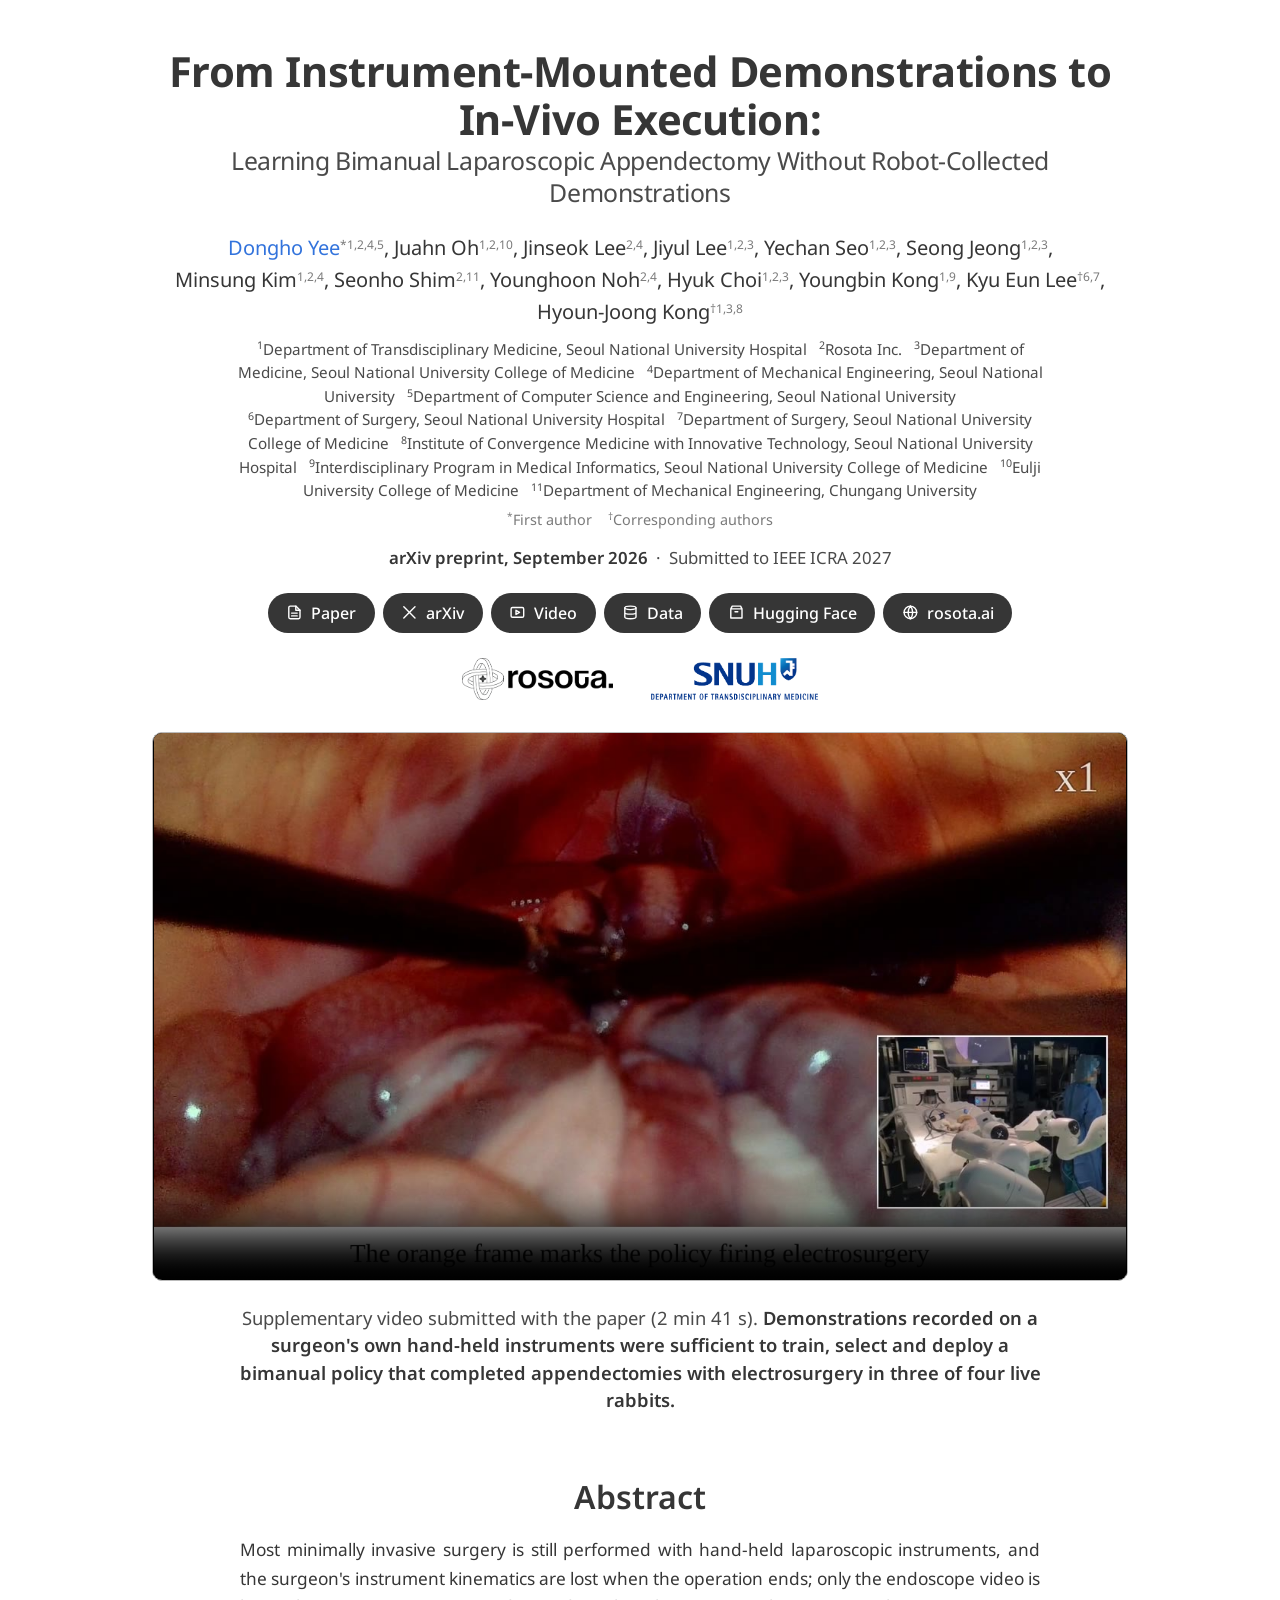
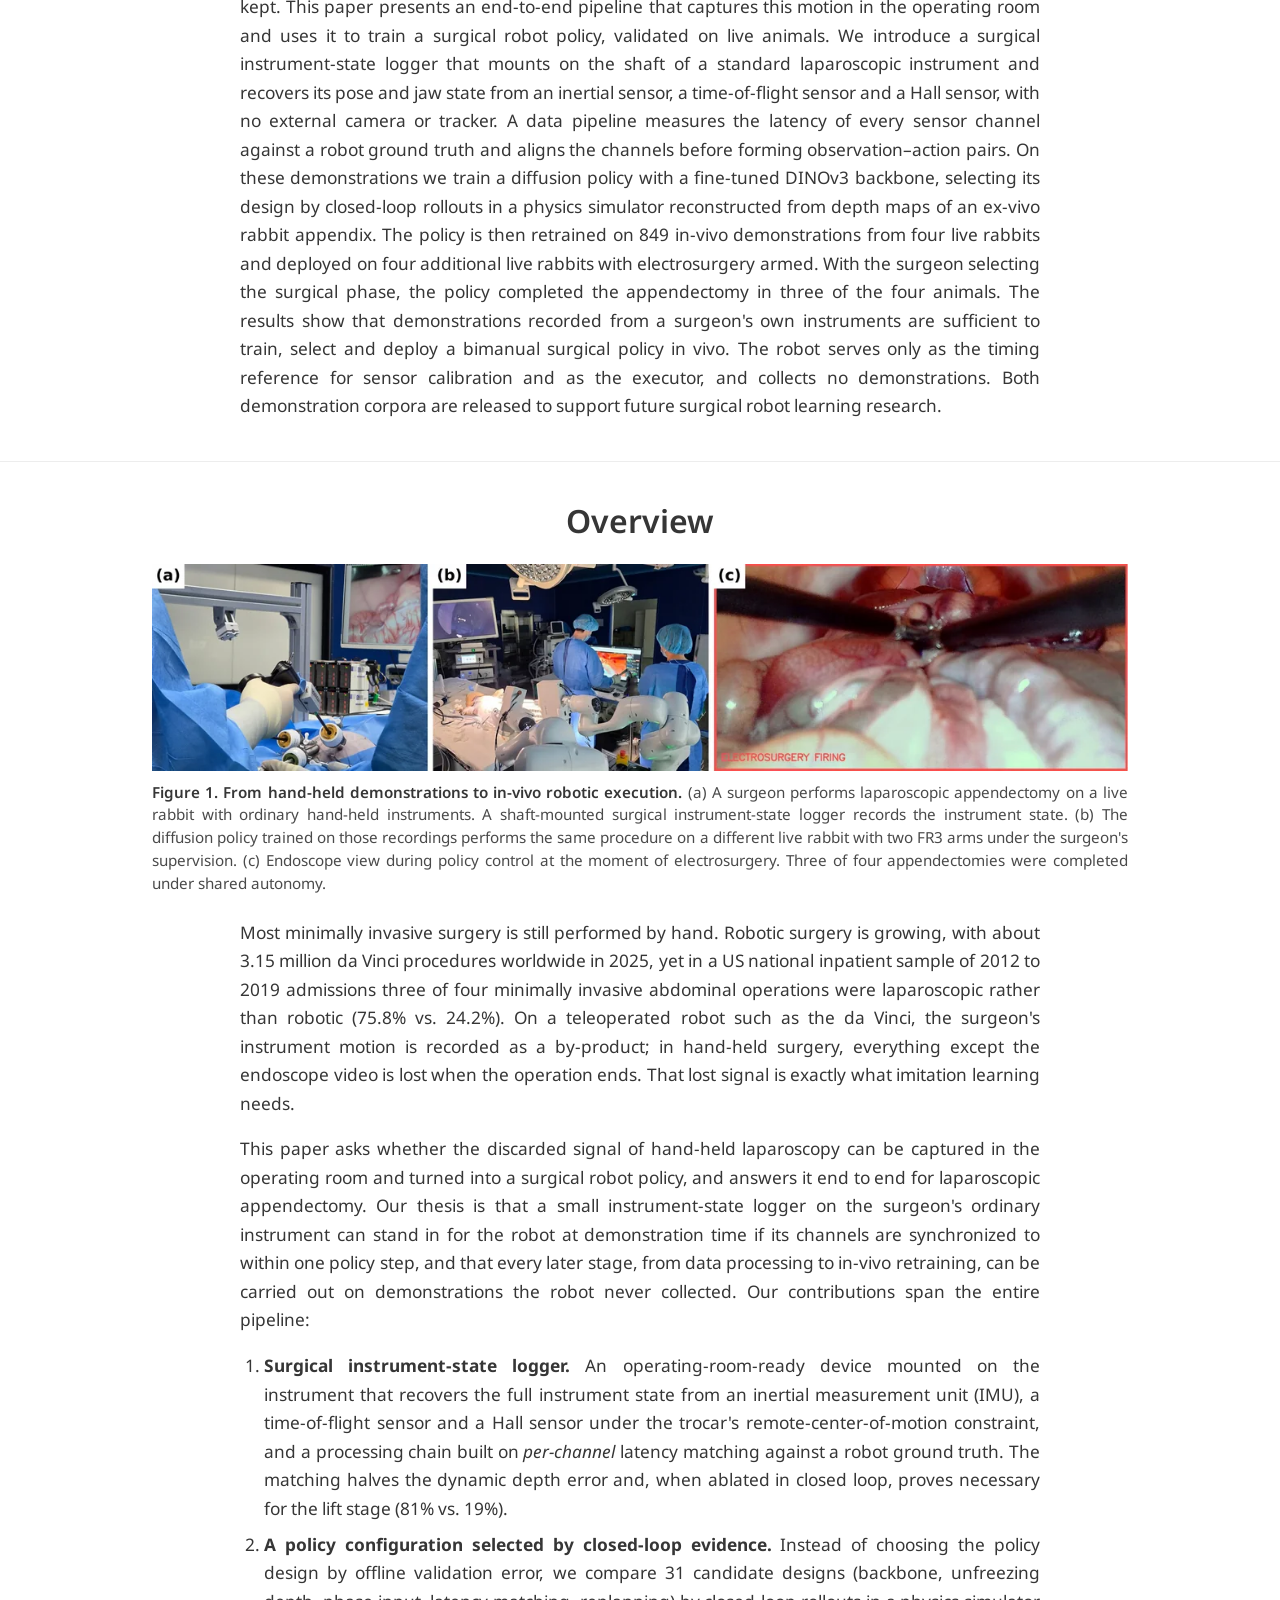
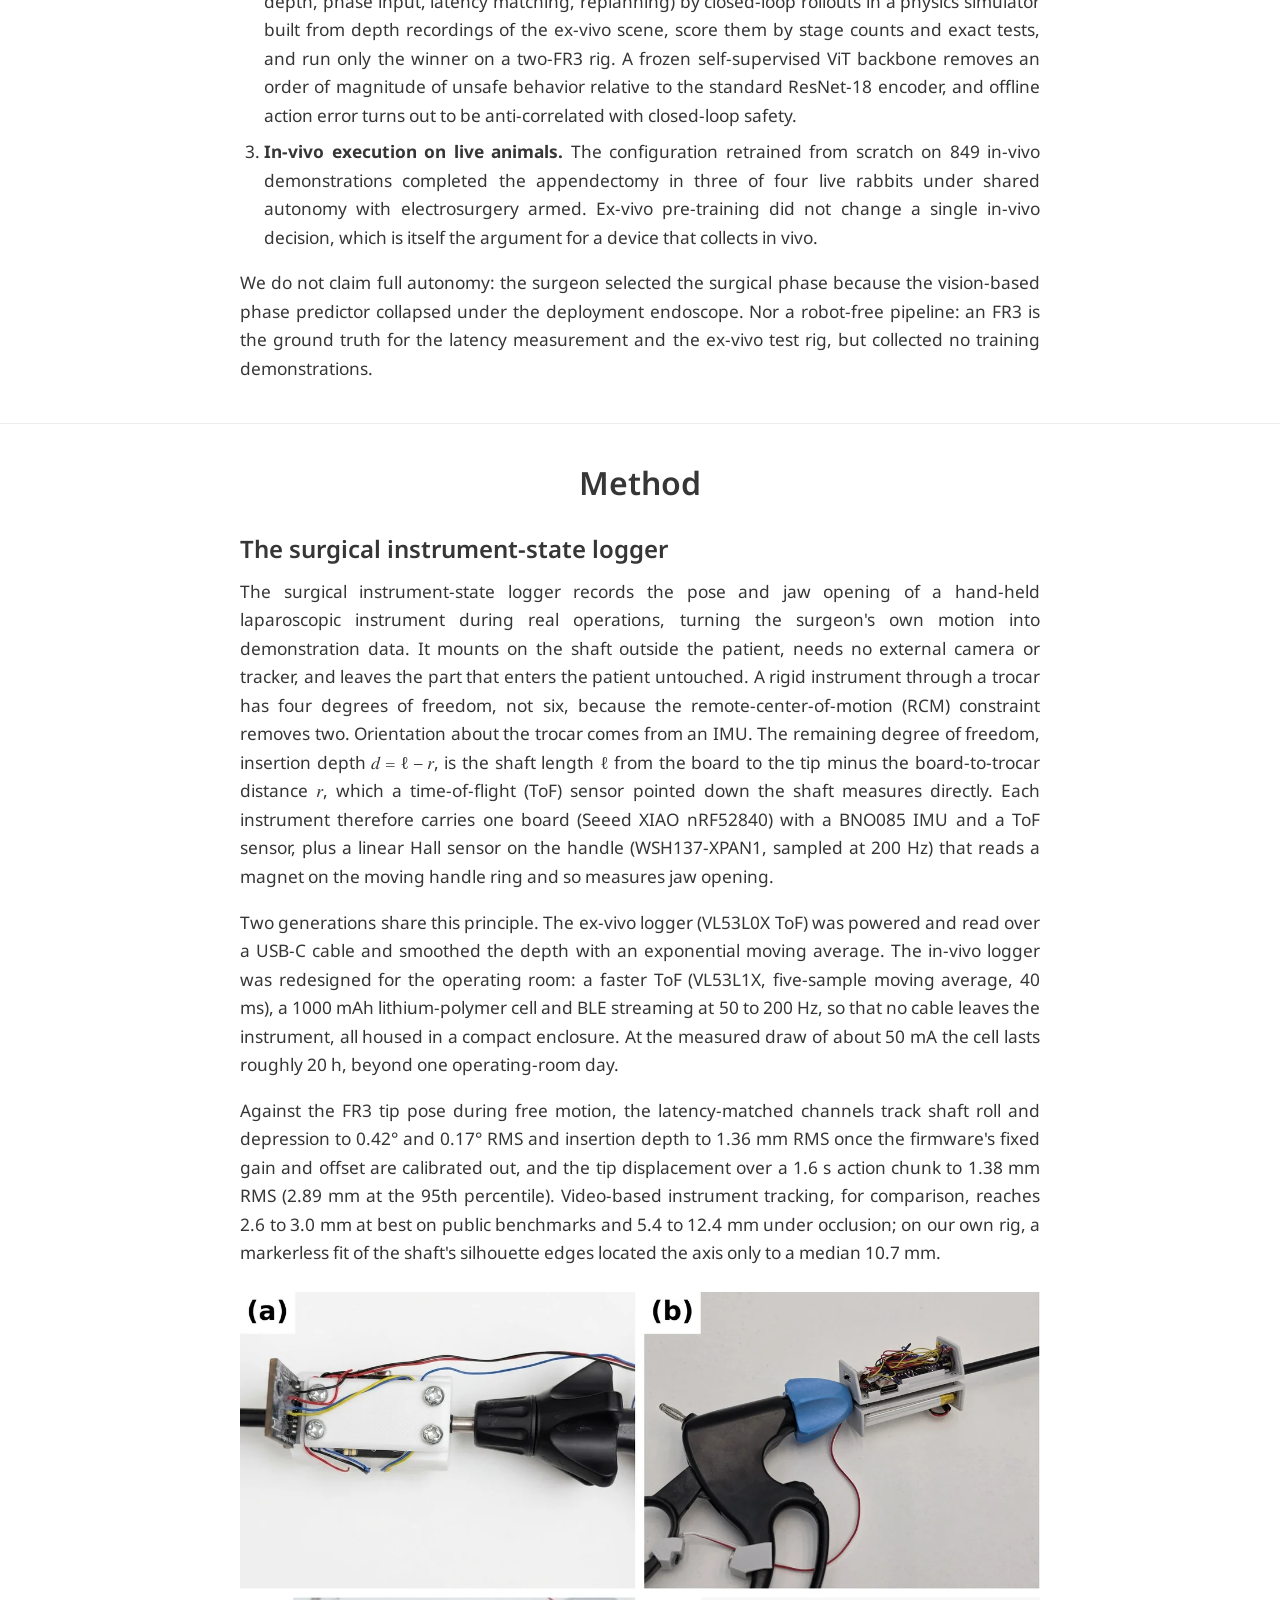
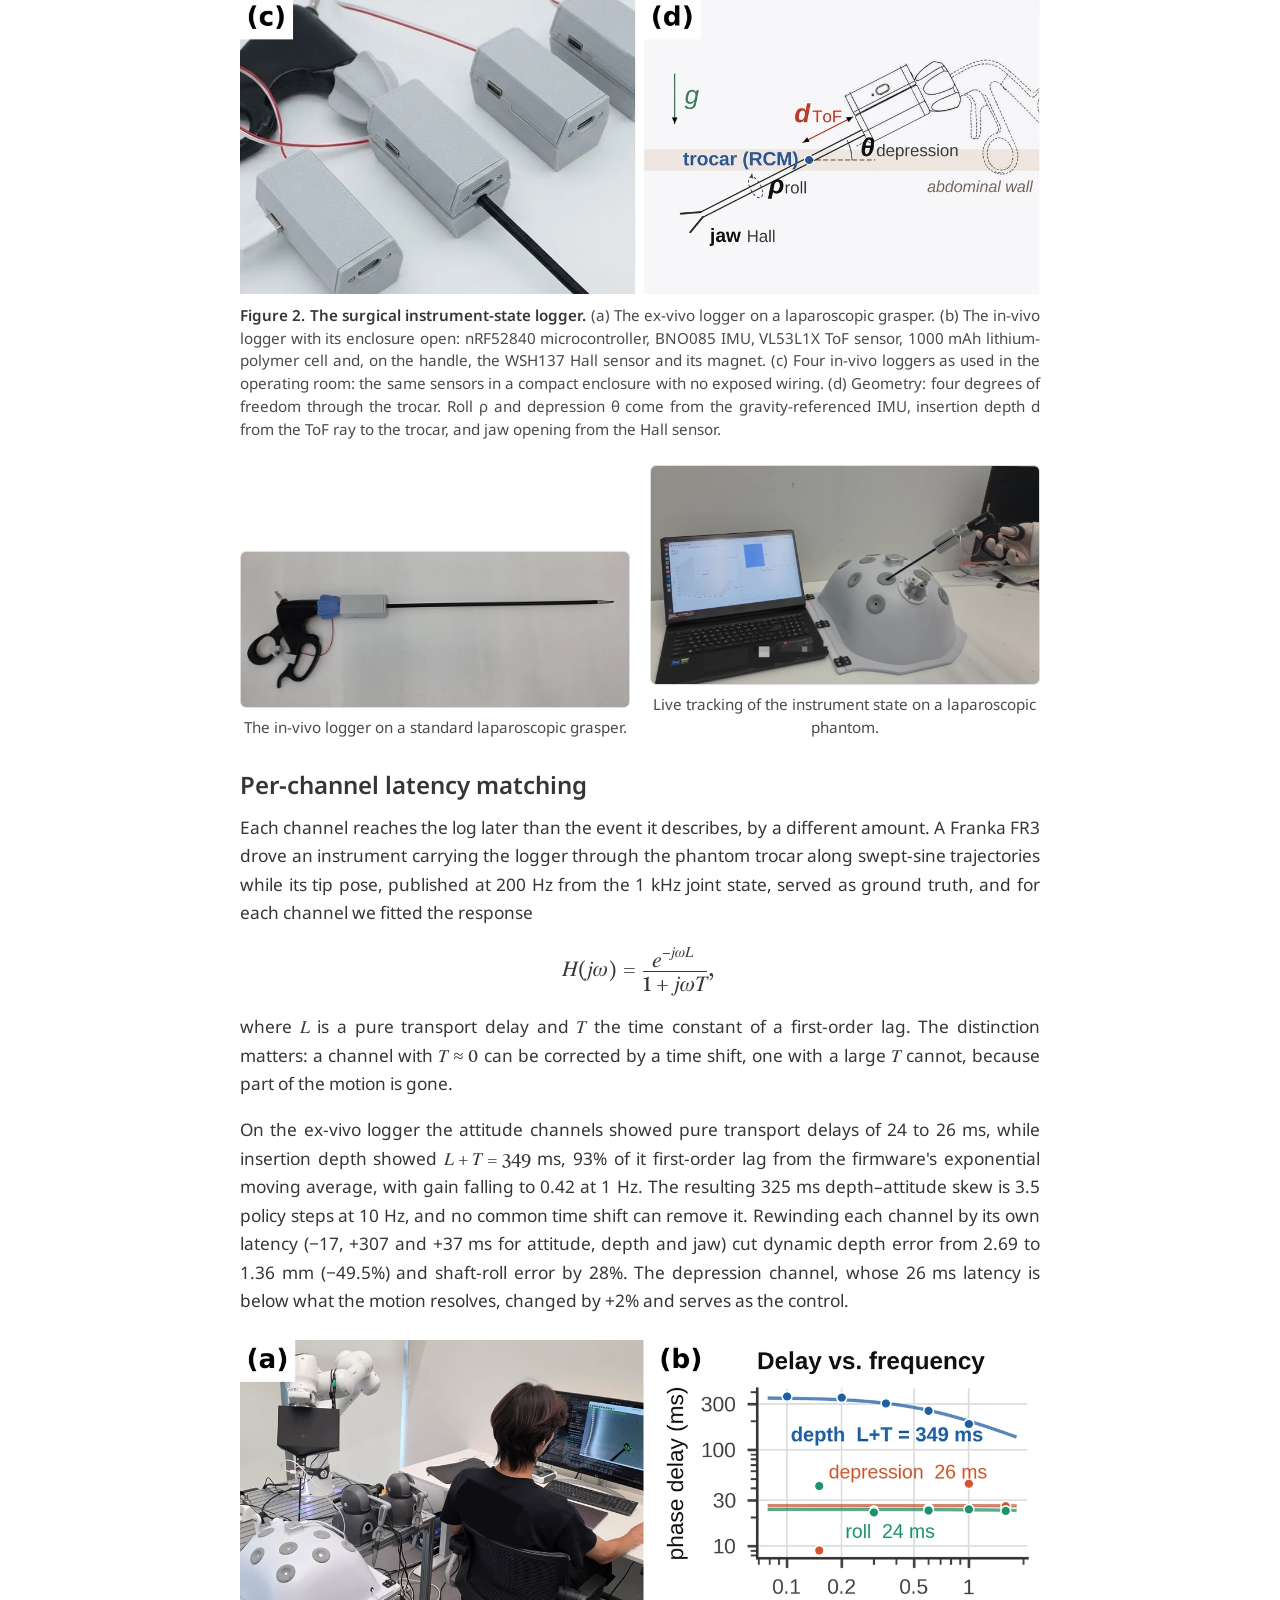
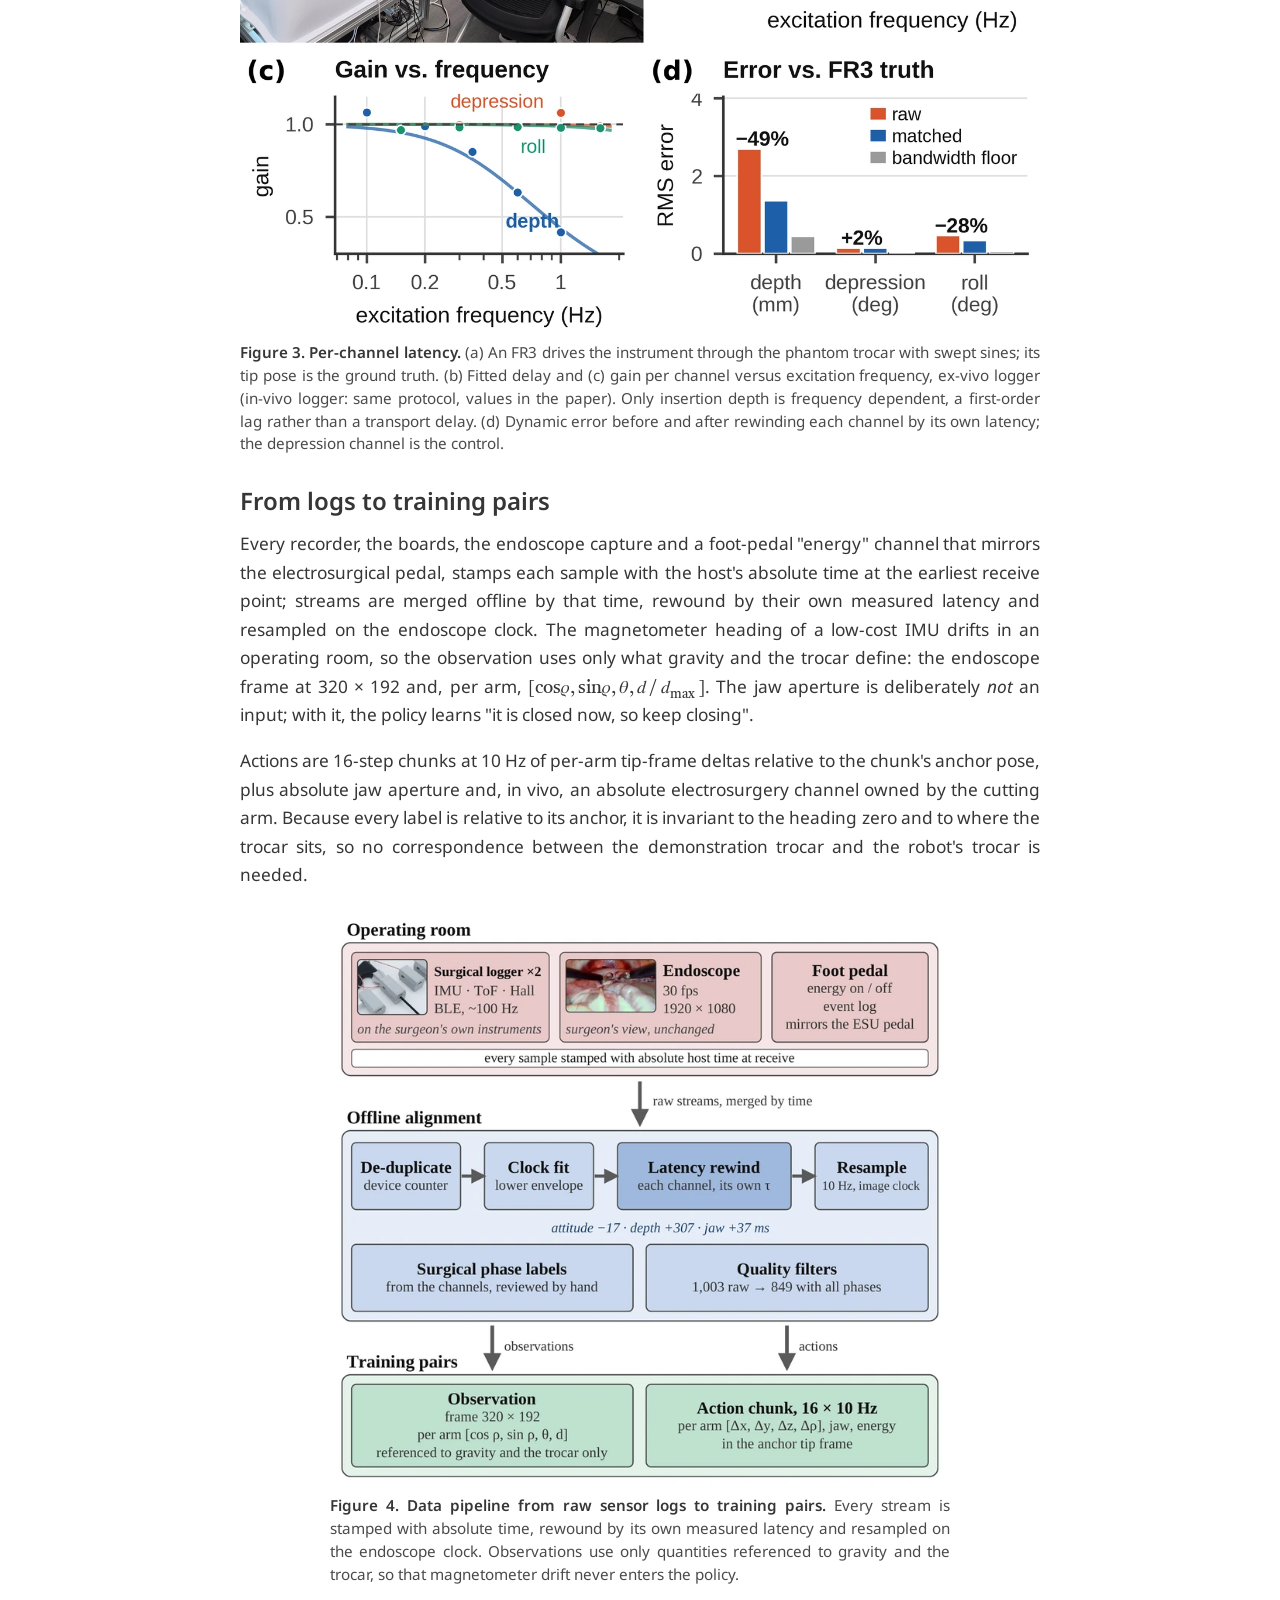
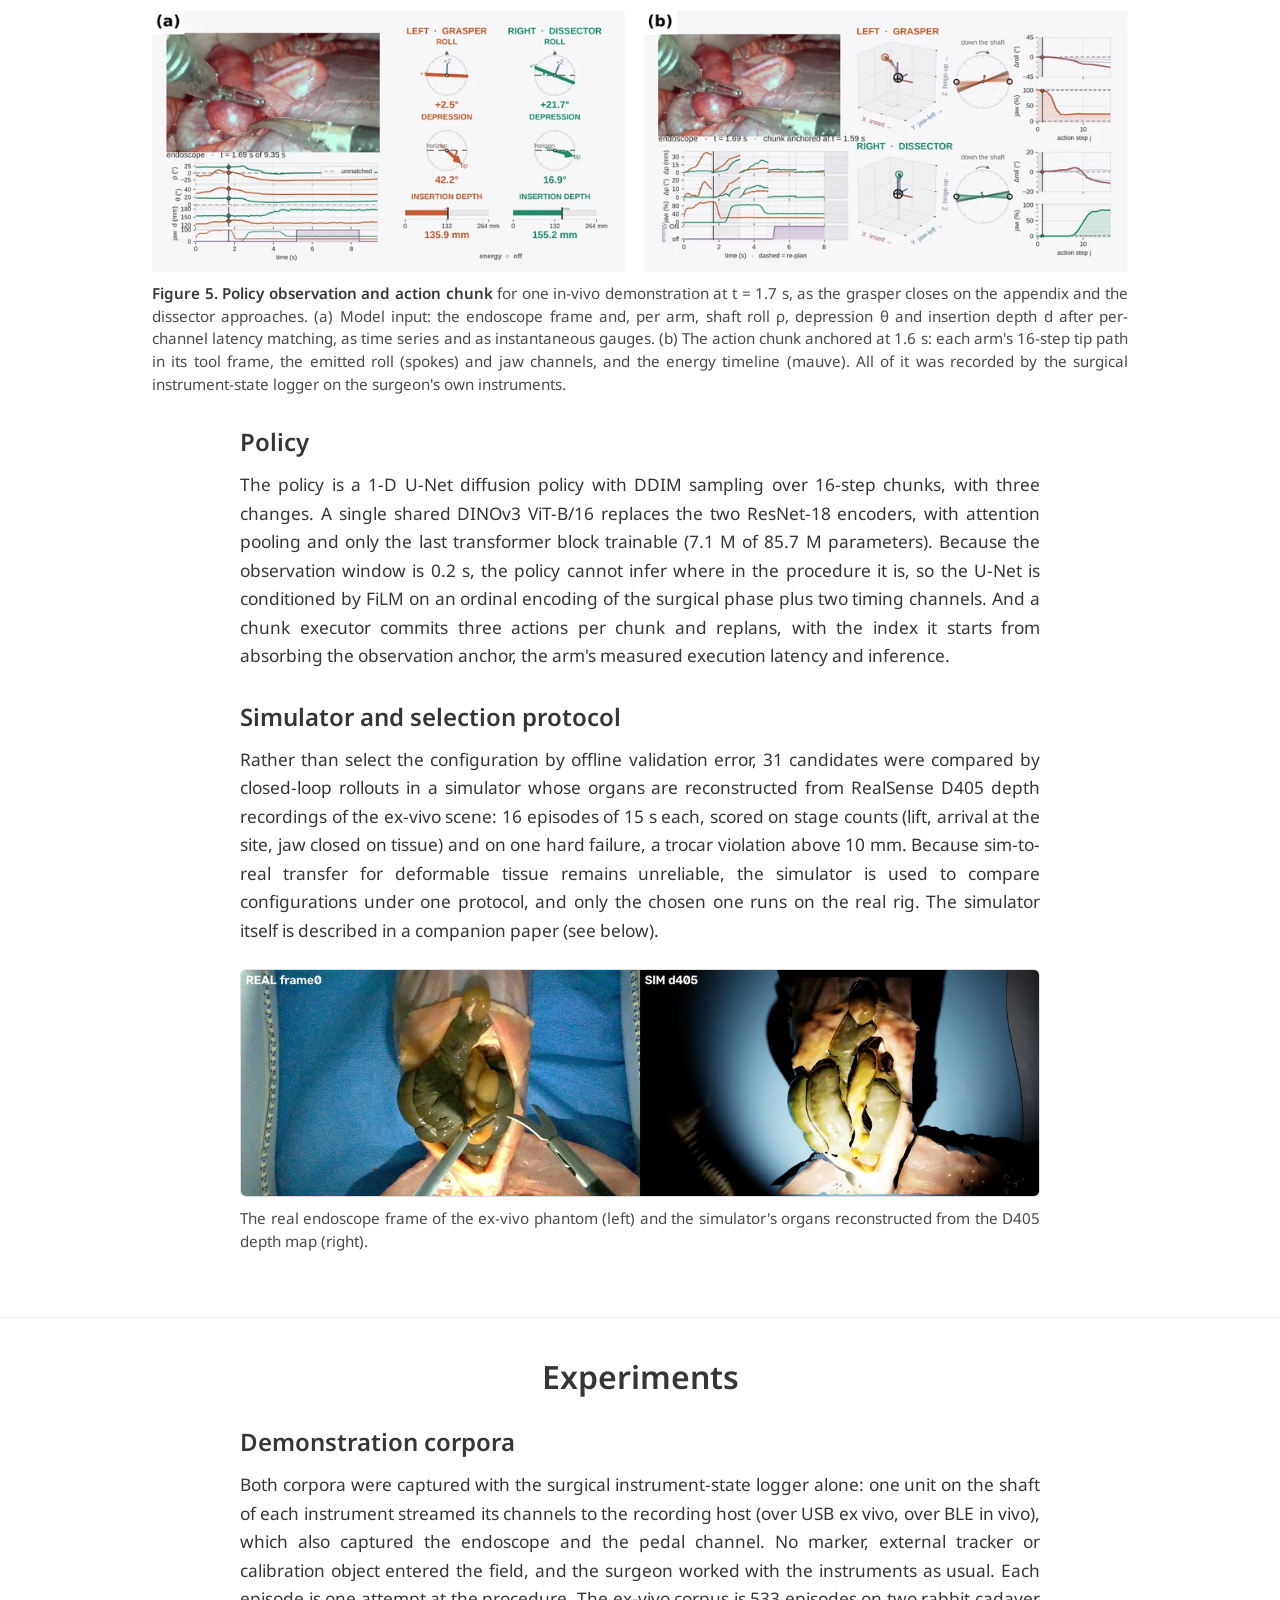
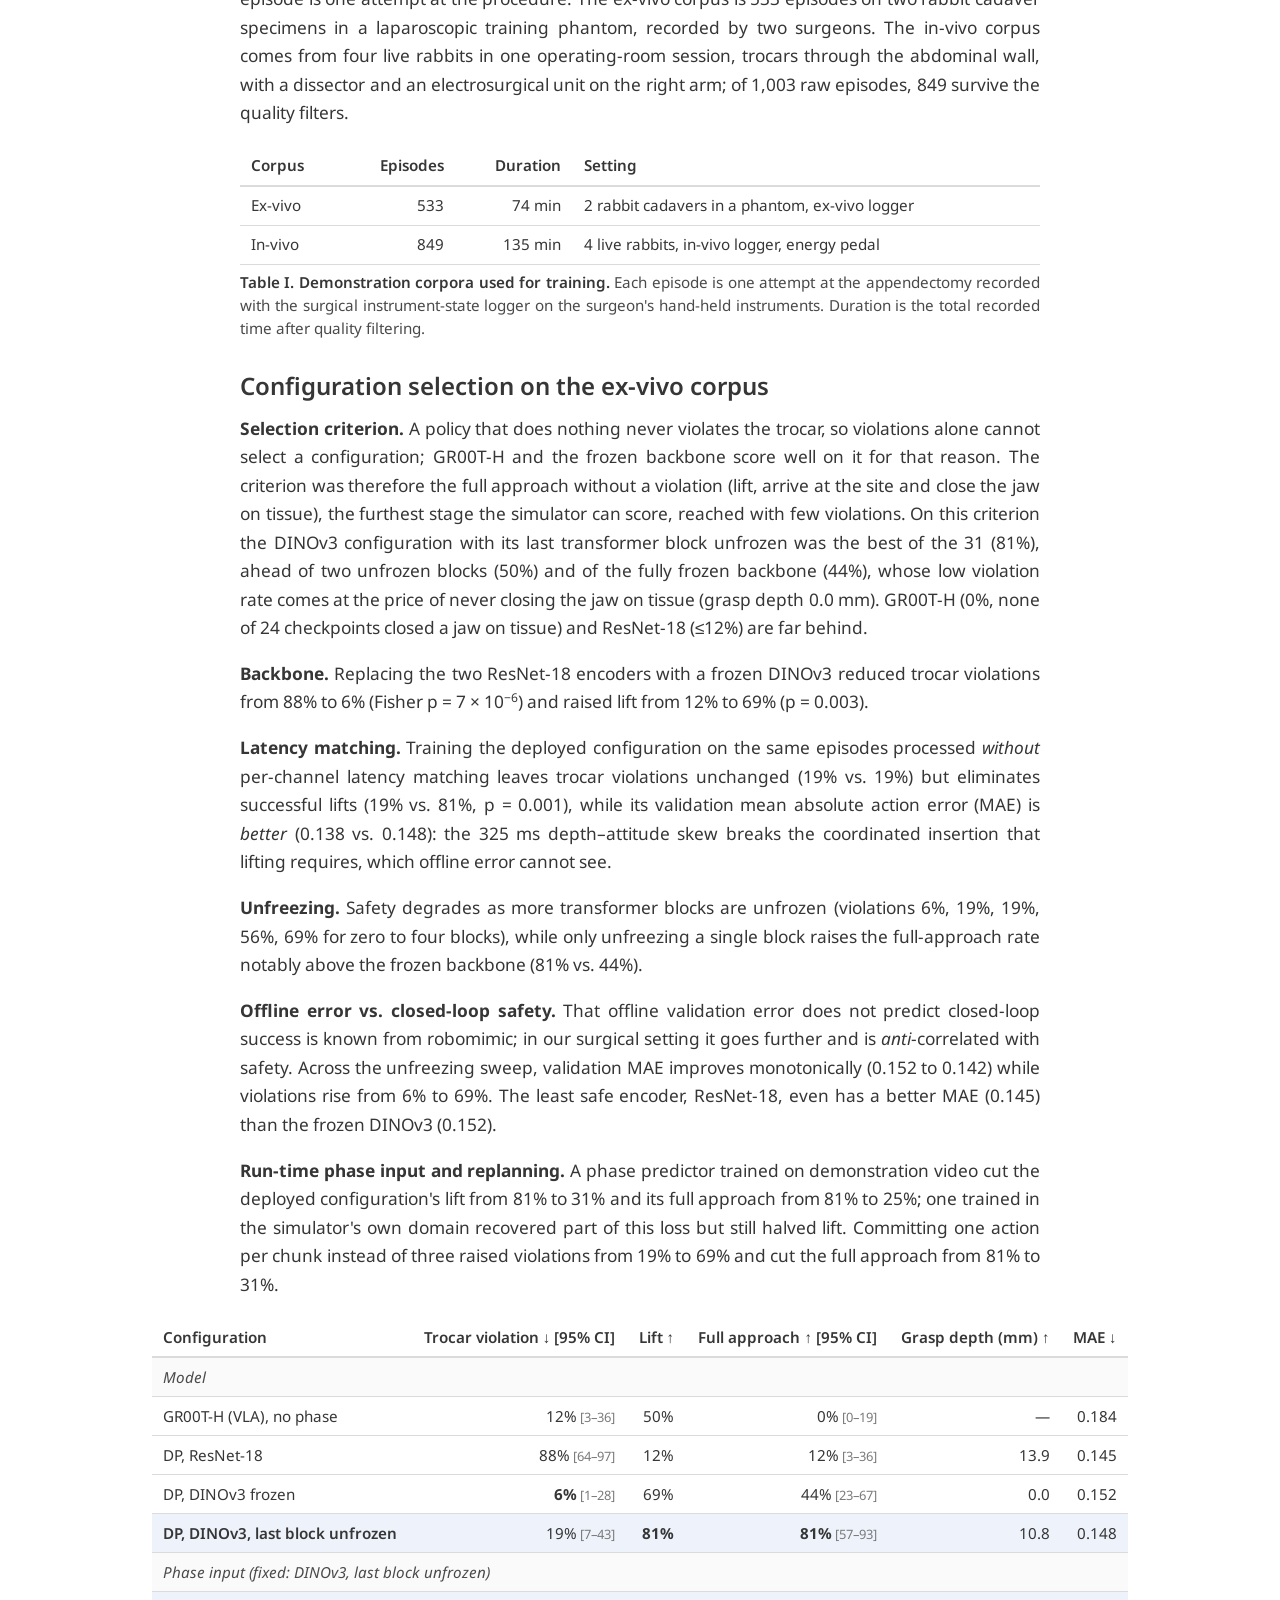
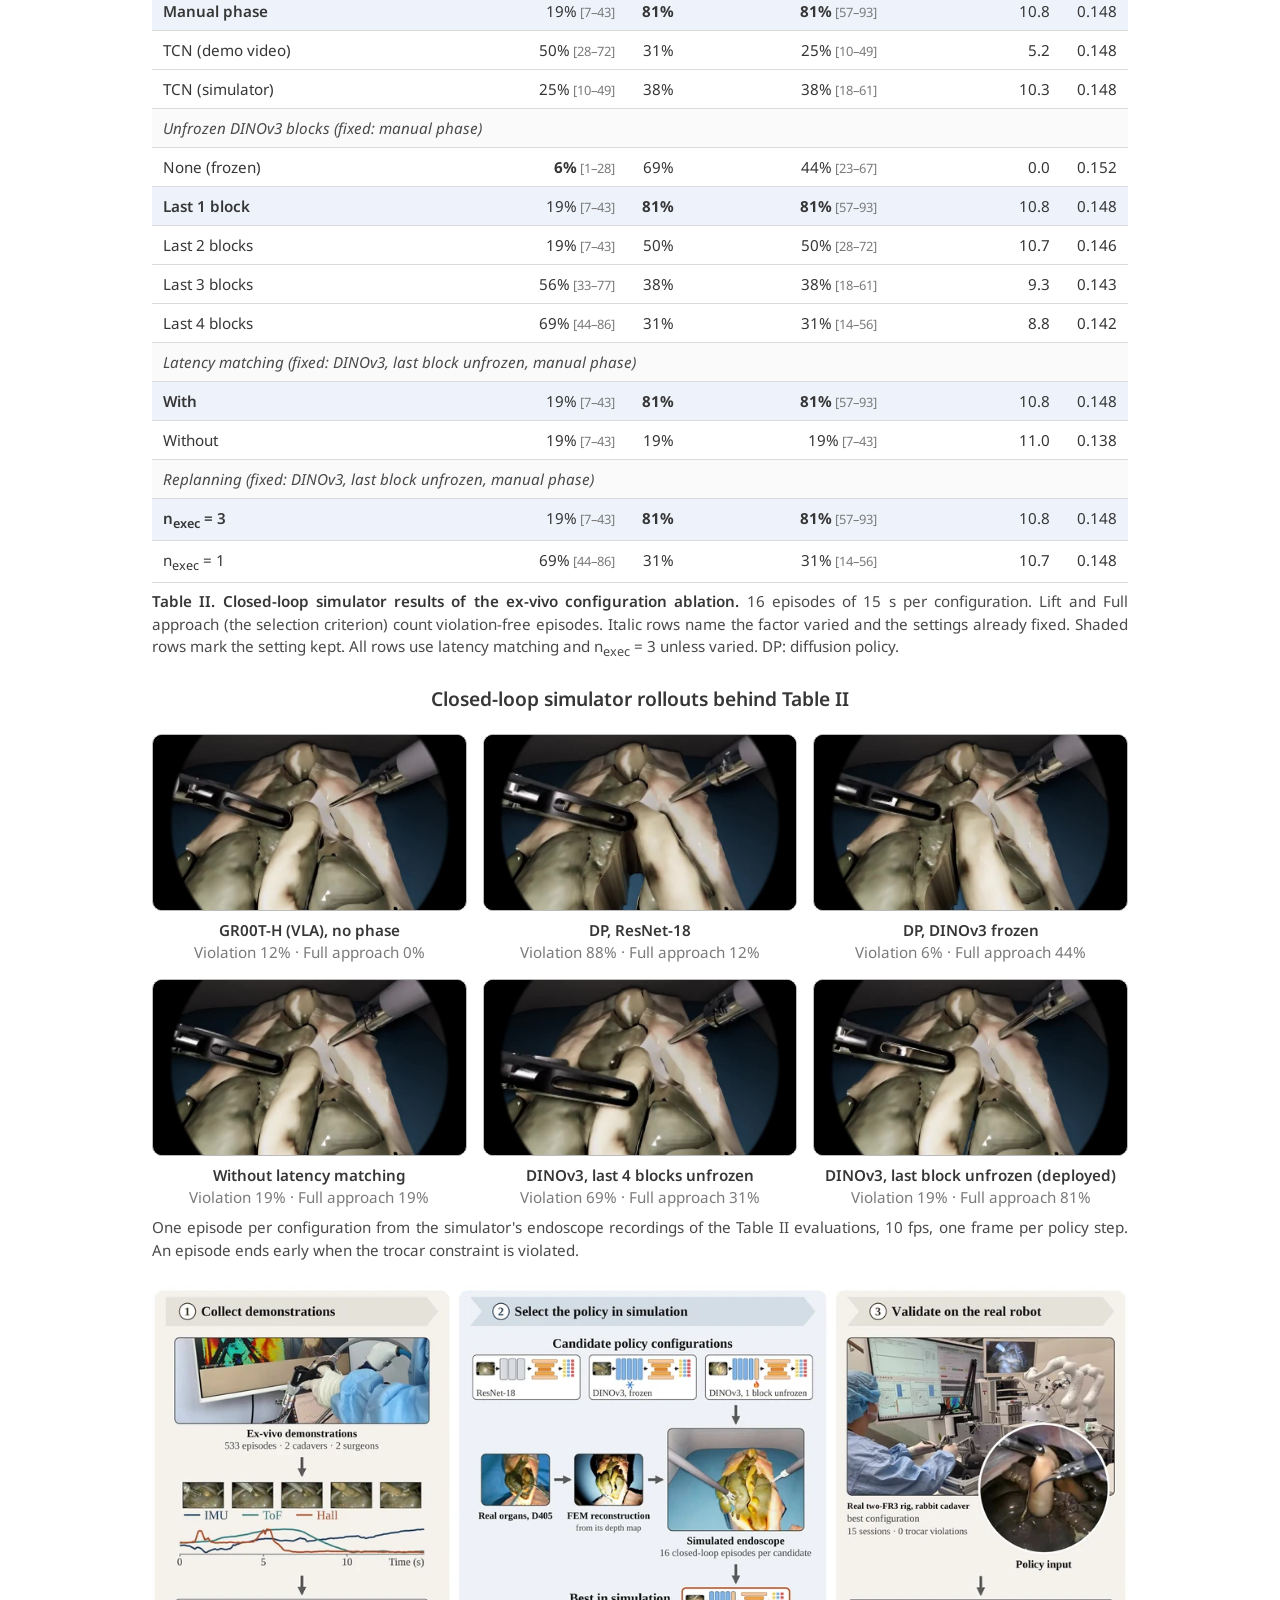
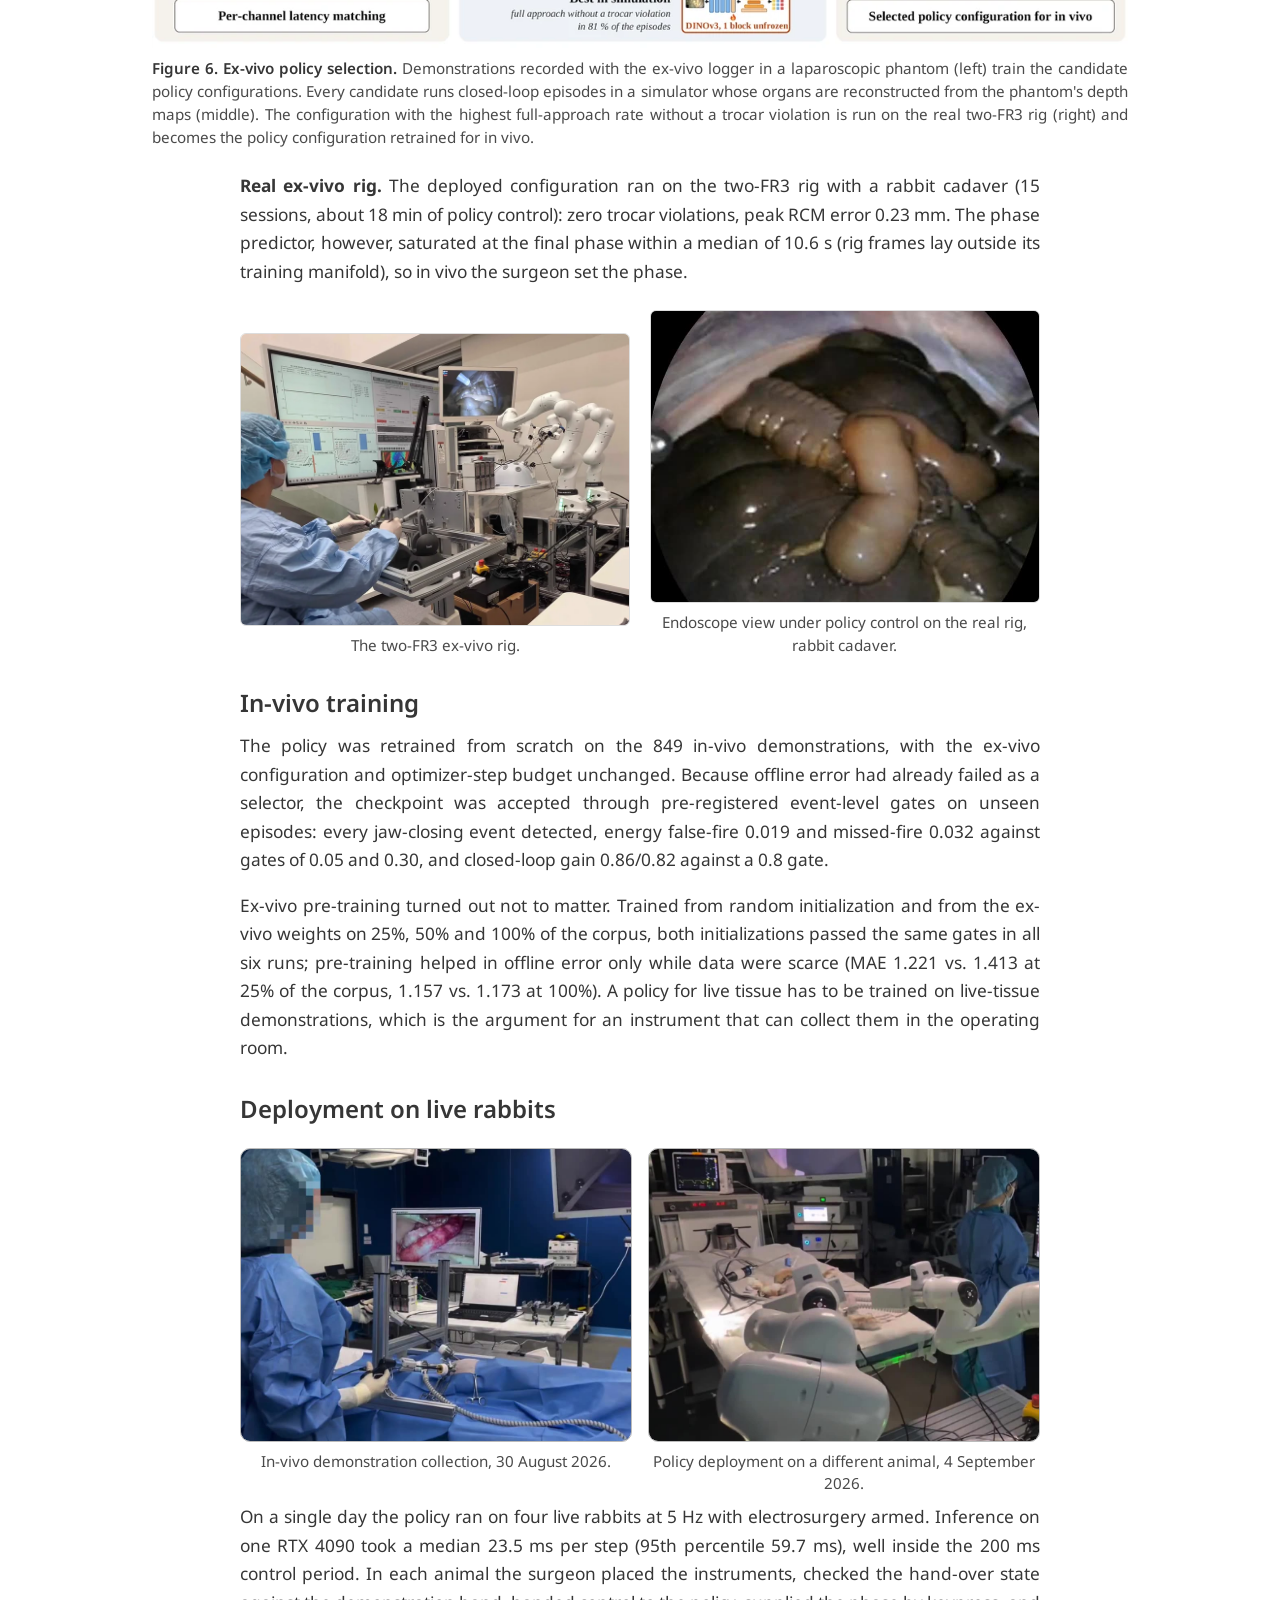
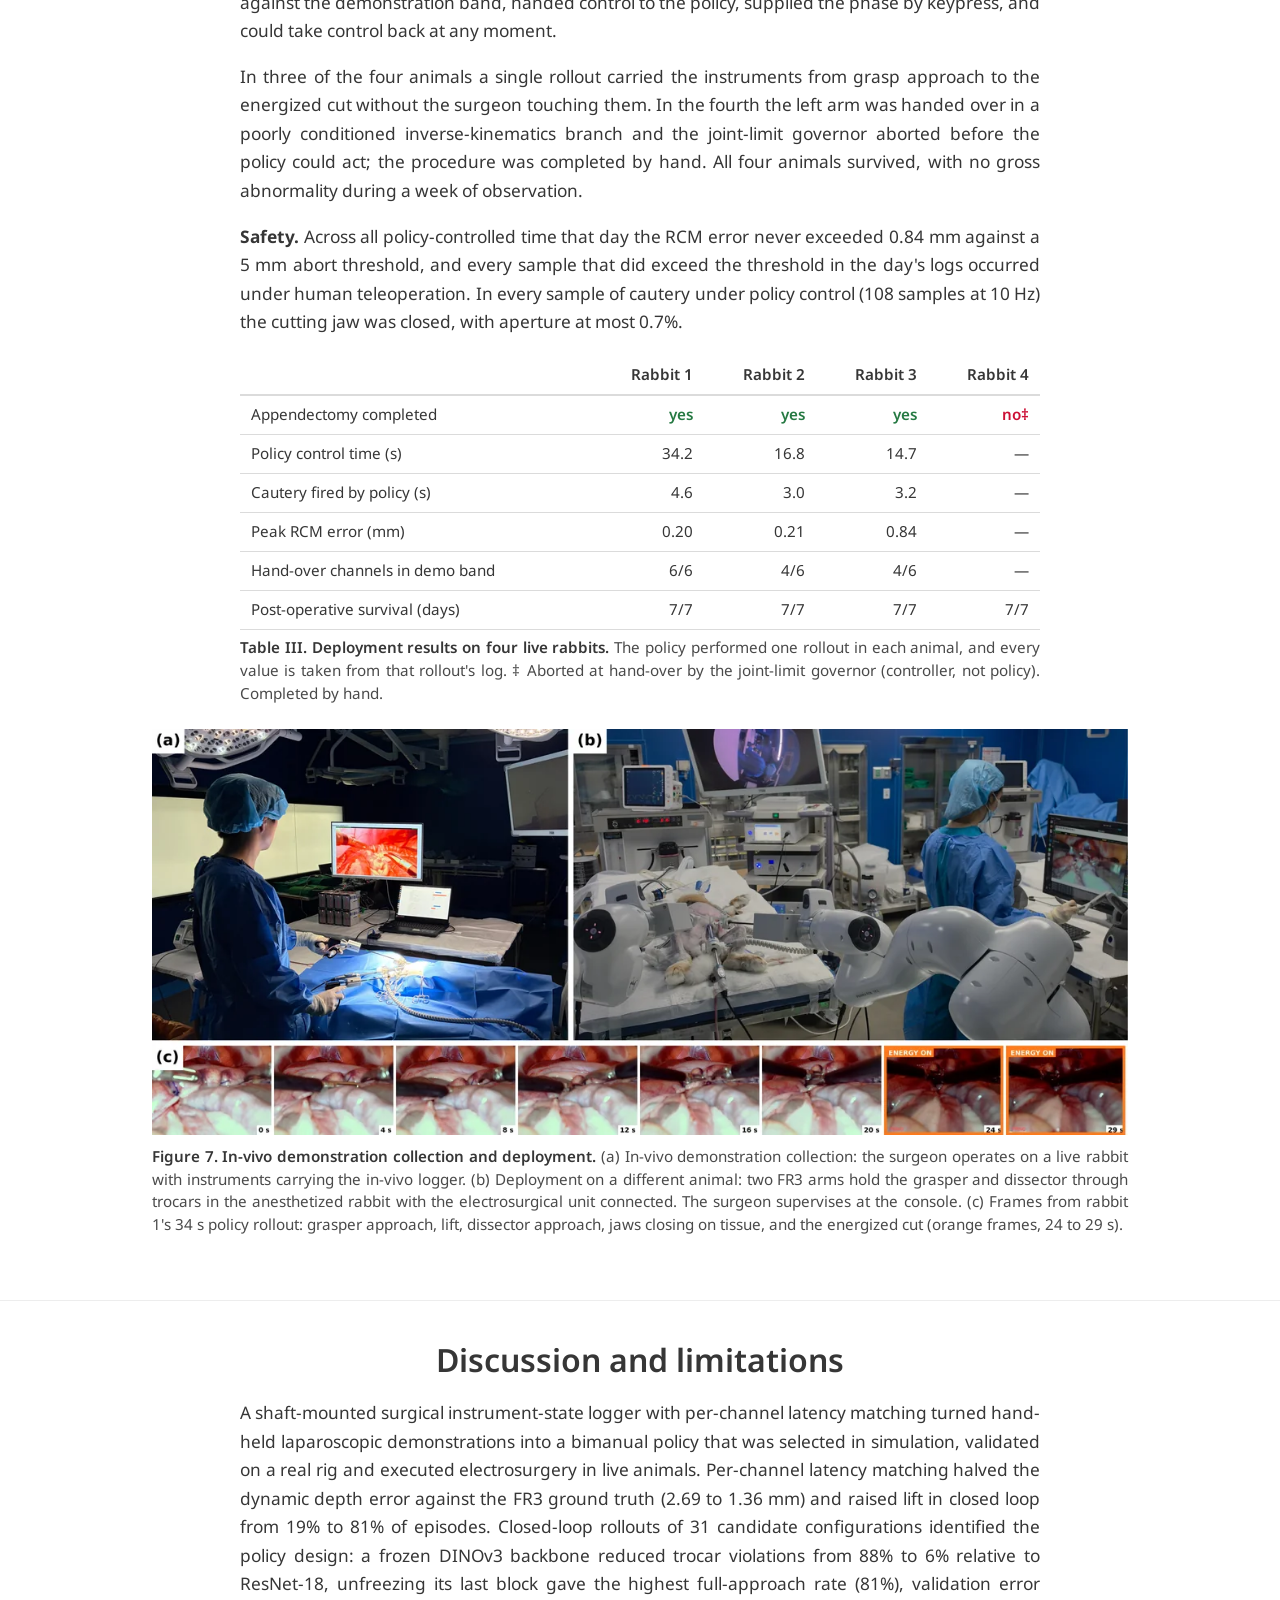
<file: index.html>
<!doctype html>
<html lang="en">
<head>
<meta charset="utf-8">
<meta name="viewport" content="width=device-width, initial-scale=1, viewport-fit=cover">
<title>From Instrument-Mounted Demonstrations to In-Vivo Execution: Learning Bimanual Laparoscopic Appendectomy Without Robot-Collected Demonstrations</title>
<meta name="description" content="Project page. A shaft-mounted logger records a surgeon's hand-held laparoscopic instruments, and a diffusion policy trained on 849 in-vivo demonstrations completed appendectomy in three of four live rabbits. Paper, video, data.">
<link rel="canonical" href="https://rosota-research.github.io/instrument-mounted-demonstrations-in-vivo/">
<meta name="robots" content="index, follow, max-image-preview:large, max-snippet:-1, max-video-preview:-1">
<meta name="author" content="Dongho Yee, Juahn Oh, Jinseok Lee, Jiyul Lee, Yechan Seo, Seong Jeong, Minsung Kim, Seonho Shim, Younghoon Noh, Hyuk Choi, Youngbin Kong, Kyu Eun Lee, Hyoun-Joong Kong">
<meta name="keywords" content="surgical robotics, imitation learning, diffusion policy, laparoscopic appendectomy, in vivo, instrument-mounted demonstrations, DINOv3, latency matching, Franka FR3, ICRA 2027">

<meta property="og:type" content="article">
<meta property="og:site_name" content="Rosota Intelligence Institute">
<meta property="og:title" content="From Instrument-Mounted Demonstrations to In-Vivo Execution: Learning Bimanual Laparoscopic Appendectomy Without Robot-Collected Demonstrations">
<meta property="og:description" content="A shaft-mounted logger records a surgeon's hand-held laparoscopic instruments. A diffusion policy trained on 849 in-vivo demonstrations completed appendectomy in three of four live rabbits with electrosurgery armed.">
<meta property="og:url" content="https://rosota-research.github.io/instrument-mounted-demonstrations-in-vivo/">
<meta property="og:image" content="https://rosota-research.github.io/instrument-mounted-demonstrations-in-vivo/assets/img/og-card.jpg">
<meta property="og:image:width" content="1200">
<meta property="og:image:height" content="630">
<meta property="og:image:alt" content="Two FR3 robot arms performing laparoscopic appendectomy on a live rabbit while the surgeon supervises at the console">
<meta property="article:published_time" content="2026-09-22T00:00:00Z">
<meta name="twitter:card" content="summary_large_image">
<meta name="twitter:title" content="From Instrument-Mounted Demonstrations to In-Vivo Execution">
<meta name="twitter:description" content="Learning bimanual laparoscopic appendectomy without robot-collected demonstrations. Three of four live rabbits, electrosurgery armed. Paper, video and data.">
<meta name="twitter:image" content="https://rosota-research.github.io/instrument-mounted-demonstrations-in-vivo/assets/img/og-card.jpg">

<!-- Google Scholar -->
<meta name="citation_title" content="From Instrument-Mounted Demonstrations to In-Vivo Execution: Learning Bimanual Laparoscopic Appendectomy Without Robot-Collected Demonstrations">
<meta name="citation_author" content="Yee, Dongho">
<meta name="citation_author" content="Oh, Juahn">
<meta name="citation_author" content="Lee, Jinseok">
<meta name="citation_author" content="Lee, Jiyul">
<meta name="citation_author" content="Seo, Yechan">
<meta name="citation_author" content="Jeong, Seong">
<meta name="citation_author" content="Kim, Minsung">
<meta name="citation_author" content="Shim, Seonho">
<meta name="citation_author" content="Noh, Younghoon">
<meta name="citation_author" content="Choi, Hyuk">
<meta name="citation_author" content="Kong, Youngbin">
<meta name="citation_author" content="Lee, Kyu Eun">
<meta name="citation_author" content="Kong, Hyoun-Joong">
<meta name="citation_publication_date" content="2026/09/22">
<meta name="citation_online_date" content="2026/09/22">
<meta name="citation_arxiv_id" content="2609.25625">
<meta name="citation_pdf_url" content="https://arxiv.org/pdf/2609.25625">
<meta name="citation_abstract_html_url" content="https://rosota-research.github.io/instrument-mounted-demonstrations-in-vivo/">
<meta name="citation_technical_report_institution" content="Rosota Intelligence Institute; Seoul National University Hospital">
<meta name="citation_keywords" content="surgical robotics; imitation learning; diffusion policy; laparoscopic appendectomy; in vivo">

<link rel="icon" type="image/png" sizes="32x32" href="assets/img/favicon-32.png">
<link rel="icon" type="image/png" sizes="64x64" href="assets/img/favicon-64.png">
<link rel="apple-touch-icon" sizes="180x180" href="assets/img/apple-touch-icon.png">
<link rel="preconnect" href="https://fonts.googleapis.com">
<link rel="preconnect" href="https://fonts.gstatic.com" crossorigin>
<link rel="stylesheet" href="https://fonts.googleapis.com/css2?family=Noto+Sans:ital,wght@0,400;0,600;0,700;1,400&family=Castoro:ital@0;1&display=swap">
<meta name="theme-color" content="#ffffff">
<link rel="stylesheet" href="assets/css/style.css">

<script type="application/ld+json">
{
  "@context": "https://schema.org",
  "@graph": [
    {
      "@type": "ScholarlyArticle",
      "@id": "https://rosota-research.github.io/instrument-mounted-demonstrations-in-vivo/#article",
      "headline": "From Instrument-Mounted Demonstrations to In-Vivo Execution: Learning Bimanual Laparoscopic Appendectomy Without Robot-Collected Demonstrations",
      "name": "From Instrument-Mounted Demonstrations to In-Vivo Execution: Learning Bimanual Laparoscopic Appendectomy Without Robot-Collected Demonstrations",
      "alternativeHeadline": "Learning Bimanual Laparoscopic Appendectomy Without Robot-Collected Demonstrations",
      "url": "https://rosota-research.github.io/instrument-mounted-demonstrations-in-vivo/",
      "sameAs": ["https://arxiv.org/abs/2609.25625", "https://www.rosota.ai/posts/instrument-mounted-demonstrations-in-vivo"],
      "identifier": {"@type": "PropertyValue", "propertyID": "arXiv", "value": "2609.25625"},
      "datePublished": "2026-09-22",
      "inLanguage": "en",
      "isAccessibleForFree": true,
      "image": "https://rosota-research.github.io/instrument-mounted-demonstrations-in-vivo/assets/img/og-card.jpg",
      "abstract": "Most minimally invasive surgery is still performed with hand-held laparoscopic instruments, and the surgeon's instrument kinematics are lost when the operation ends; only the endoscope video is kept. This paper presents an end-to-end pipeline that captures this motion in the operating room and uses it to train a surgical robot policy, validated on live animals. We introduce a surgical instrument-state logger that mounts on the shaft of a standard laparoscopic instrument and recovers its pose and jaw state from an inertial sensor, a time-of-flight sensor and a Hall sensor, with no external camera or tracker. A data pipeline measures the latency of every sensor channel against a robot ground truth and aligns the channels before forming observation-action pairs. On these demonstrations we train a diffusion policy with a fine-tuned DINOv3 backbone, selecting its design by closed-loop rollouts in a physics simulator reconstructed from depth maps of an ex-vivo rabbit appendix. The policy is then retrained on 849 in-vivo demonstrations from four live rabbits and deployed on four additional live rabbits with electrosurgery armed. With the surgeon selecting the surgical phase, the policy completed the appendectomy in three of the four animals.",
      "keywords": ["surgical robotics", "imitation learning", "diffusion policy", "laparoscopic appendectomy", "in vivo", "DINOv3", "latency matching"],
      "author": [
        {"@type": "Person", "name": "Dongho Yee", "affiliation": [{"@type": "Organization", "name": "Seoul National University Hospital"}, {"@type": "Organization", "name": "Rosota Inc."}, {"@type": "Organization", "name": "Seoul National University"}]},
        {"@type": "Person", "name": "Juahn Oh", "affiliation": [{"@type": "Organization", "name": "Seoul National University Hospital"}, {"@type": "Organization", "name": "Rosota Inc."}, {"@type": "Organization", "name": "Eulji University College of Medicine"}]},
        {"@type": "Person", "name": "Jinseok Lee", "affiliation": [{"@type": "Organization", "name": "Rosota Inc."}, {"@type": "Organization", "name": "Seoul National University"}]},
        {"@type": "Person", "name": "Jiyul Lee", "affiliation": [{"@type": "Organization", "name": "Seoul National University Hospital"}, {"@type": "Organization", "name": "Rosota Inc."}, {"@type": "Organization", "name": "Seoul National University College of Medicine"}]},
        {"@type": "Person", "name": "Yechan Seo", "affiliation": [{"@type": "Organization", "name": "Seoul National University Hospital"}, {"@type": "Organization", "name": "Rosota Inc."}, {"@type": "Organization", "name": "Seoul National University College of Medicine"}]},
        {"@type": "Person", "name": "Seong Jeong", "affiliation": [{"@type": "Organization", "name": "Seoul National University Hospital"}, {"@type": "Organization", "name": "Rosota Inc."}, {"@type": "Organization", "name": "Seoul National University College of Medicine"}]},
        {"@type": "Person", "name": "Minsung Kim", "affiliation": [{"@type": "Organization", "name": "Seoul National University Hospital"}, {"@type": "Organization", "name": "Rosota Inc."}, {"@type": "Organization", "name": "Seoul National University"}]},
        {"@type": "Person", "name": "Seonho Shim", "affiliation": [{"@type": "Organization", "name": "Rosota Inc."}, {"@type": "Organization", "name": "Chungang University"}]},
        {"@type": "Person", "name": "Younghoon Noh", "affiliation": [{"@type": "Organization", "name": "Rosota Inc."}, {"@type": "Organization", "name": "Seoul National University"}]},
        {"@type": "Person", "name": "Hyuk Choi", "affiliation": [{"@type": "Organization", "name": "Seoul National University Hospital"}, {"@type": "Organization", "name": "Rosota Inc."}, {"@type": "Organization", "name": "Seoul National University College of Medicine"}]},
        {"@type": "Person", "name": "Youngbin Kong", "affiliation": [{"@type": "Organization", "name": "Seoul National University Hospital"}, {"@type": "Organization", "name": "Seoul National University College of Medicine"}]},
        {"@type": "Person", "name": "Kyu Eun Lee", "affiliation": [{"@type": "Organization", "name": "Seoul National University Hospital"}, {"@type": "Organization", "name": "Seoul National University College of Medicine"}]},
        {"@type": "Person", "name": "Hyoun-Joong Kong", "affiliation": [{"@type": "Organization", "name": "Seoul National University Hospital"}, {"@type": "Organization", "name": "Seoul National University College of Medicine"}]}
      ],
      "publisher": {"@type": "Organization", "name": "Rosota Intelligence Institute", "url": "https://www.rosota.ai"},
      "video": {"@id": "https://rosota-research.github.io/instrument-mounted-demonstrations-in-vivo/#video"},
      "subjectOf": {"@id": "https://rosota-research.github.io/instrument-mounted-demonstrations-in-vivo/#dataset"}
    },
    {
      "@type": "VideoObject",
      "@id": "https://rosota-research.github.io/instrument-mounted-demonstrations-in-vivo/#video",
      "name": "Supplementary video: From Instrument-Mounted Demonstrations to In-Vivo Execution",
      "description": "Instrument-state logger, per-channel latency matching, closed-loop policy selection in simulation, and bimanual appendectomy on live rabbits with electrosurgery armed.",
      "thumbnailUrl": "https://rosota-research.github.io/instrument-mounted-demonstrations-in-vivo/assets/img/poster-supplementary.jpg",
      "contentUrl": "https://rosota-research.github.io/instrument-mounted-demonstrations-in-vivo/assets/video/supplementary-1080p.mp4",
      "uploadDate": "2026-09-22",
      "duration": "PT2M41S"
    },
    {
      "@type": "Dataset",
      "@id": "https://rosota-research.github.io/instrument-mounted-demonstrations-in-vivo/#dataset",
      "name": "Hand-held laparoscopic appendectomy demonstrations (ex vivo and in vivo)",
      "description": "533 ex-vivo and 849 in-vivo appendectomy demonstrations recorded with the surgical instrument-state logger on hand-held instruments, with endoscope video, per-channel timestamps, pedal state and phase labels.",
      "url": "https://github.com/Rosota-Research/ICRA2027-Invivo-main",
      "isAccessibleForFree": true,
      "creator": {"@type": "Organization", "name": "Rosota Intelligence Institute", "url": "https://www.rosota.ai"},
      "distribution": [
        {"@type": "DataDownload", "name": "Ex-vivo logger and endoscope recordings", "contentUrl": "https://huggingface.co/datasets/surgicalrobotics/appendectomy-exvivo"},
        {"@type": "DataDownload", "name": "In-vivo preprocessed episodes", "contentUrl": "https://huggingface.co/datasets/surgicalrobotics/appendectomy-invivo"}
      ]
    },
    {
      "@type": "WebPage",
      "@id": "https://rosota-research.github.io/instrument-mounted-demonstrations-in-vivo/#page",
      "url": "https://rosota-research.github.io/instrument-mounted-demonstrations-in-vivo/",
      "name": "From Instrument-Mounted Demonstrations to In-Vivo Execution: Learning Bimanual Laparoscopic Appendectomy Without Robot-Collected Demonstrations",
      "mainEntity": {"@id": "https://rosota-research.github.io/instrument-mounted-demonstrations-in-vivo/#article"},
      "publisher": {"@type": "Organization", "name": "Rosota Intelligence Institute", "url": "https://www.rosota.ai"}
    }
  ]
}
</script>
</head>
<body>

<section class="hero">
  <div class="container has-text-centered">
    <h1 class="publication-title">From Instrument-Mounted Demonstrations to In-Vivo Execution: <span class="publication-subtitle" style="display:block">Learning Bimanual Laparoscopic Appendectomy Without Robot-Collected Demonstrations</span></h1>

    <p class="publication-authors">
      <span><a href="https://donghoyee.github.io/">Dongho Yee</a><sup>*1,2,4,5</sup>,</span>
      <span>Juahn Oh<sup>1,2,10</sup>,</span>
      <span>Jinseok Lee<sup>2,4</sup>,</span>
      <span>Jiyul Lee<sup>1,2,3</sup>,</span>
      <span>Yechan Seo<sup>1,2,3</sup>,</span>
      <span>Seong Jeong<sup>1,2,3</sup>,</span>
      <span>Minsung Kim<sup>1,2,4</sup>,</span>
      <span>Seonho Shim<sup>2,11</sup>,</span>
      <span>Younghoon Noh<sup>2,4</sup>,</span>
      <span>Hyuk Choi<sup>1,2,3</sup>,</span>
      <span>Youngbin Kong<sup>1,9</sup>,</span>
      <span>Kyu Eun Lee<sup>†6,7</sup>,</span>
      <span>Hyoun-Joong Kong<sup>†1,3,8</sup></span>
    </p>
    <div class="publication-affils">
      <p><sup>1</sup>Department of Transdisciplinary Medicine, Seoul National University Hospital &nbsp; <sup>2</sup>Rosota Inc. &nbsp; <sup>3</sup>Department of Medicine, Seoul National University College of Medicine &nbsp; <sup>4</sup>Department of Mechanical Engineering, Seoul National University &nbsp; <sup>5</sup>Department of Computer Science and Engineering, Seoul National University</p>
      <p><sup>6</sup>Department of Surgery, Seoul National University Hospital &nbsp; <sup>7</sup>Department of Surgery, Seoul National University College of Medicine &nbsp; <sup>8</sup>Institute of Convergence Medicine with Innovative Technology, Seoul National University Hospital &nbsp; <sup>9</sup>Interdisciplinary Program in Medical Informatics, Seoul National University College of Medicine &nbsp; <sup>10</sup>Eulji University College of Medicine &nbsp; <sup>11</sup>Department of Mechanical Engineering, Chungang University</p>
    </div>
    <p class="publication-marks"><sup>*</sup>First author &nbsp;&nbsp; <sup>†</sup>Corresponding authors</p>
    <p class="publication-venue"><b>arXiv preprint, September 2026</b> &nbsp;·&nbsp; Submitted to IEEE ICRA 2027</p>

    <div class="publication-links">
      <a class="button" href="https://arxiv.org/pdf/2609.25625"><svg viewBox="0 0 24 24" aria-hidden="true"><path d="M14 3H6a2 2 0 0 0-2 2v14a2 2 0 0 0 2 2h12a2 2 0 0 0 2-2V9z"/><path d="M14 3v6h6M8 13h8M8 17h8"/></svg>Paper</a>
      <a class="button" href="https://arxiv.org/abs/2609.25625"><svg viewBox="0 0 24 24" aria-hidden="true"><path d="M4 4l16 16M20 4L4 20"/></svg>arXiv</a>
      <a class="button" href="assets/video/supplementary-1080p.mp4"><svg viewBox="0 0 24 24" aria-hidden="true"><rect x="3" y="5" width="18" height="14" rx="2"/><path d="M10 9l5 3-5 3z"/></svg>Video</a>
      <a class="button" href="https://github.com/Rosota-Research/ICRA2027-Invivo-main"><svg viewBox="0 0 24 24" aria-hidden="true"><ellipse cx="12" cy="5.5" rx="8" ry="2.5"/><path d="M4 5.5v13c0 1.4 3.6 2.5 8 2.5s8-1.1 8-2.5v-13M4 12c0 1.4 3.6 2.5 8 2.5s8-1.1 8-2.5"/></svg>Data</a>
      <a class="button" href="https://huggingface.co/surgicalrobotics"><svg viewBox="0 0 24 24" aria-hidden="true"><path d="M4 7h16v13H4zM4 7l2-4h12l2 4M10 11h4"/></svg>Hugging Face</a>
      <a class="button" href="https://www.rosota.ai/posts/instrument-mounted-demonstrations-in-vivo"><svg viewBox="0 0 24 24" aria-hidden="true"><circle cx="12" cy="12" r="9"/><path d="M3 12h18M12 3a14 14 0 0 1 0 18M12 3a14 14 0 0 0 0 18"/></svg>rosota.ai</a>
    </div>

    <div class="logos">
      <a href="https://www.rosota.ai" title="Rosota"><img src="assets/img/logo-rosota.webp" alt="Rosota" width="833" height="232"></a>
      <a href="https://www.snuh.org" title="Seoul National University Hospital, Department of Transdisciplinary Medicine"><img src="assets/img/logo-snuh-dtm.webp" alt="Seoul National University Hospital, Department of Transdisciplinary Medicine" width="505" height="127"></a>
    </div>

    <div class="teaser wide" id="video">
      <video controls autoplay loop muted playsinline preload="metadata" poster="assets/img/poster-supplementary.jpg" width="1920" height="1080">
        <source src="assets/video/supplementary-1080p.mp4" type="video/mp4">
        Your browser cannot play this video. <a href="assets/video/supplementary-1080p.mp4">Download the MP4</a>.
      </video>
      <p class="subtitle">Supplementary video submitted with the paper (2 min 41 s). <b>Demonstrations recorded on a surgeon's own hand-held instruments were sufficient to train, select and deploy a bimanual policy that completed appendectomies with electrosurgery in three of four live rabbits.</b></p>
    </div>
  </div>
</section>

<section class="section" id="abstract">
  <div class="container">
    <div class="narrow">
      <h2 class="title is-3 has-text-centered">Abstract</h2>
      <div class="content has-text-justified">
        <p>Most minimally invasive surgery is still performed with hand-held laparoscopic instruments, and the surgeon's instrument kinematics are lost when the operation ends; only the endoscope video is kept. This paper presents an end-to-end pipeline that captures this motion in the operating room and uses it to train a surgical robot policy, validated on live animals. We introduce a surgical instrument-state logger that mounts on the shaft of a standard laparoscopic instrument and recovers its pose and jaw state from an inertial sensor, a time-of-flight sensor and a Hall sensor, with no external camera or tracker. A data pipeline measures the latency of every sensor channel against a robot ground truth and aligns the channels before forming observation–action pairs. On these demonstrations we train a diffusion policy with a fine-tuned DINOv3 backbone, selecting its design by closed-loop rollouts in a physics simulator reconstructed from depth maps of an ex-vivo rabbit appendix. The policy is then retrained on 849 in-vivo demonstrations from four live rabbits and deployed on four additional live rabbits with electrosurgery armed. With the surgeon selecting the surgical phase, the policy completed the appendectomy in three of the four animals. The results show that demonstrations recorded from a surgeon's own instruments are sufficient to train, select and deploy a bimanual surgical policy in vivo. The robot serves only as the timing reference for sensor calibration and as the executor, and collects no demonstrations. Both demonstration corpora are released to support future surgical robot learning research.</p>
      </div>
    </div>
  </div>
</section>

<section class="section" id="overview">
  <div class="container">
    <div class="narrow">
      <h2 class="title is-3 has-text-centered">Overview</h2>
    </div>
    <figure class="figure wide">
      <img src="assets/img/fig1-overview-2400.webp" srcset="assets/img/fig1-overview-1200.webp 1200w, assets/img/fig1-overview-2400.webp 2400w" sizes="(min-width: 1072px) 976px, 100vw" width="2400" height="509" alt="Three panels: a surgeon operating on a live rabbit with a logger on the instrument; two FR3 arms performing the procedure on another rabbit; the endoscope view at the moment of electrosurgery">
      <figcaption><b>Figure 1. From hand-held demonstrations to in-vivo robotic execution.</b> (a) A surgeon performs laparoscopic appendectomy on a live rabbit with ordinary hand-held instruments. A shaft-mounted surgical instrument-state logger records the instrument state. (b) The diffusion policy trained on those recordings performs the same procedure on a different live rabbit with two FR3 arms under the surgeon's supervision. (c) Endoscope view during policy control at the moment of electrosurgery. Three of four appendectomies were completed under shared autonomy.</figcaption>
    </figure>
    <div class="narrow content has-text-justified">
      <p>Most minimally invasive surgery is still performed by hand. Robotic surgery is growing, with about 3.15 million da Vinci procedures worldwide in 2025, yet in a US national inpatient sample of 2012 to 2019 admissions three of four minimally invasive abdominal operations were laparoscopic rather than robotic (75.8% vs. 24.2%). On a teleoperated robot such as the da Vinci, the surgeon's instrument motion is recorded as a by-product; in hand-held surgery, everything except the endoscope video is lost when the operation ends. That lost signal is exactly what imitation learning needs.</p>
      <p>This paper asks whether the discarded signal of hand-held laparoscopy can be captured in the operating room and turned into a surgical robot policy, and answers it end to end for laparoscopic appendectomy. Our thesis is that a small instrument-state logger on the surgeon's ordinary instrument can stand in for the robot at demonstration time if its channels are synchronized to within one policy step, and that every later stage, from data processing to in-vivo retraining, can be carried out on demonstrations the robot never collected. Our contributions span the entire pipeline:</p>
      <ol>
        <li><b>Surgical instrument-state logger.</b> An operating-room-ready device mounted on the instrument that recovers the full instrument state from an inertial measurement unit (IMU), a time-of-flight sensor and a Hall sensor under the trocar's remote-center-of-motion constraint, and a processing chain built on <em>per-channel</em> latency matching against a robot ground truth. The matching halves the dynamic depth error and, when ablated in closed loop, proves necessary for the lift stage (81% vs. 19%).</li>
        <li><b>A policy configuration selected by closed-loop evidence.</b> Instead of choosing the policy design by offline validation error, we compare 31 candidate designs (backbone, unfreezing depth, phase input, latency matching, replanning) by closed-loop rollouts in a physics simulator built from depth recordings of the ex-vivo scene, score them by stage counts and exact tests, and run only the winner on a two-FR3 rig. A frozen self-supervised ViT backbone removes an order of magnitude of unsafe behavior relative to the standard ResNet-18 encoder, and offline action error turns out to be anti-correlated with closed-loop safety.</li>
        <li><b>In-vivo execution on live animals.</b> The configuration retrained from scratch on 849 in-vivo demonstrations completed the appendectomy in three of four live rabbits under shared autonomy with electrosurgery armed. Ex-vivo pre-training did not change a single in-vivo decision, which is itself the argument for a device that collects in vivo.</li>
      </ol>
      <p>We do not claim full autonomy: the surgeon selected the surgical phase because the vision-based phase predictor collapsed under the deployment endoscope. Nor a robot-free pipeline: an FR3 is the ground truth for the latency measurement and the ex-vivo test rig, but collected no training demonstrations.</p>
    </div>
  </div>
</section>

<section class="section" id="method">
  <div class="container">
    <div class="narrow">
      <h2 class="title is-3 has-text-centered">Method</h2>
      <h3 class="title is-4" id="logger">The surgical instrument-state logger</h3>
      <div class="content has-text-justified">
        <p>The surgical instrument-state logger records the pose and jaw opening of a hand-held laparoscopic instrument during real operations, turning the surgeon's own motion into demonstration data. It mounts on the shaft outside the patient, needs no external camera or tracker, and leaves the part that enters the patient untouched. A rigid instrument through a trocar has four degrees of freedom, not six, because the remote-center-of-motion (RCM) constraint removes two. Orientation about the trocar comes from an IMU. The remaining degree of freedom, insertion depth <math><mi>d</mi><mo>=</mo><mi>ℓ</mi><mo>−</mo><mi>r</mi></math>, is the shaft length <math><mi>ℓ</mi></math> from the board to the tip minus the board-to-trocar distance <math><mi>r</mi></math>, which a time-of-flight (ToF) sensor pointed down the shaft measures directly. Each instrument therefore carries one board (Seeed XIAO nRF52840) with a BNO085 IMU and a ToF sensor, plus a linear Hall sensor on the handle (WSH137-XPAN1, sampled at 200 Hz) that reads a magnet on the moving handle ring and so measures jaw opening.</p>
        <p>Two generations share this principle. The ex-vivo logger (VL53L0X ToF) was powered and read over a USB-C cable and smoothed the depth with an exponential moving average. The in-vivo logger was redesigned for the operating room: a faster ToF (VL53L1X, five-sample moving average, 40 ms), a 1000 mAh lithium-polymer cell and BLE streaming at 50 to 200 Hz, so that no cable leaves the instrument, all housed in a compact enclosure. At the measured draw of about 50 mA the cell lasts roughly 20 h, beyond one operating-room day.</p>
        <p>Against the FR3 tip pose during free motion, the latency-matched channels track shaft roll and depression to 0.42° and 0.17° RMS and insertion depth to 1.36 mm RMS once the firmware's fixed gain and offset are calibrated out, and the tip displacement over a 1.6 s action chunk to 1.38 mm RMS (2.89 mm at the 95th percentile). Video-based instrument tracking, for comparison, reaches 2.6 to 3.0 mm at best on public benchmarks and 5.4 to 12.4 mm under occlusion; on our own rig, a markerless fit of the shaft's silhouette edges located the axis only to a median 10.7 mm.</p>
      </div>
    </div>
    <figure class="figure narrow">
      <img src="assets/img/fig2-logger-1380.webp" srcset="assets/img/fig2-logger-700.webp 700w, assets/img/fig2-logger-1380.webp 1380w" sizes="(min-width: 848px) 800px, 100vw" width="1380" height="1039" loading="lazy" alt="The ex-vivo logger, the in-vivo logger with its enclosure open and components labelled, four in-vivo loggers, and the four-degree-of-freedom geometry through the trocar">
      <figcaption><b>Figure 2. The surgical instrument-state logger.</b> (a) The ex-vivo logger on a laparoscopic grasper. (b) The in-vivo logger with its enclosure open: nRF52840 microcontroller, BNO085 IMU, VL53L1X ToF sensor, 1000 mAh lithium-polymer cell and, on the handle, the WSH137 Hall sensor and its magnet. (c) Four in-vivo loggers as used in the operating room: the same sensors in a compact enclosure with no exposed wiring. (d) Geometry: four degrees of freedom through the trocar. Roll ρ and depression θ come from the gravity-referenced IMU, insertion depth d from the ToF ray to the trocar, and jaw opening from the Hall sensor.</figcaption>
    </figure>
    <div class="narrow">
      <div class="media-row">
        <div><img src="assets/img/photo-instrument-2000.webp" srcset="assets/img/photo-instrument-1000.webp 1000w, assets/img/photo-instrument-2000.webp 2000w" sizes="(min-width: 848px) 390px, 100vw" width="2000" height="800" loading="lazy" alt="A standard laparoscopic grasper with the in-vivo logger on its shaft near the handle"><p>The in-vivo logger on a standard laparoscopic grasper.</p></div>
        <div><video data-loop muted loop playsinline preload="metadata" poster="assets/img/poster-logger-tracking.jpg" width="1280" height="720" aria-label="The logger tracked live on a laparoscopic phantom"><source src="assets/video/logger-tracking.mp4" type="video/mp4"></video><p>Live tracking of the instrument state on a laparoscopic phantom.</p></div>
      </div>
    </div>

    <div class="narrow">
      <h3 class="title is-4" id="latency">Per-channel latency matching</h3>
      <div class="content has-text-justified">
        <p>Each channel reaches the log later than the event it describes, by a different amount. A Franka FR3 drove an instrument carrying the logger through the phantom trocar along swept-sine trajectories while its tip pose, published at 200 Hz from the 1 kHz joint state, served as ground truth, and for each channel we fitted the response</p>
        <span class="eq"><math display="block"><mi>H</mi><mo>(</mo><mi>j</mi><mi>ω</mi><mo>)</mo><mo>=</mo><mfrac><msup><mi>e</mi><mrow><mo>−</mo><mi>j</mi><mi>ω</mi><mi>L</mi></mrow></msup><mrow><mn>1</mn><mo>+</mo><mi>j</mi><mi>ω</mi><mi>T</mi></mrow></mfrac><mo>,</mo></math></span>
        <p>where <math><mi>L</mi></math> is a pure transport delay and <math><mi>T</mi></math> the time constant of a first-order lag. The distinction matters: a channel with <math><mi>T</mi><mo>≈</mo><mn>0</mn></math> can be corrected by a time shift, one with a large <math><mi>T</mi></math> cannot, because part of the motion is gone.</p>
        <p>On the ex-vivo logger the attitude channels showed pure transport delays of 24 to 26 ms, while insertion depth showed <math><mi>L</mi><mo>+</mo><mi>T</mi><mo>=</mo><mn>349</mn></math> ms, 93% of it first-order lag from the firmware's exponential moving average, with gain falling to 0.42 at 1 Hz. The resulting 325 ms depth–attitude skew is 3.5 policy steps at 10 Hz, and no common time shift can remove it. Rewinding each channel by its own latency (−17, +307 and +37 ms for attitude, depth and jaw) cut dynamic depth error from 2.69 to 1.36 mm (−49.5%) and shaft-roll error by 28%. The depression channel, whose 26 ms latency is below what the motion resolves, changed by +2% and serves as the control.</p>
      </div>
    </div>
    <figure class="figure narrow">
      <img src="assets/img/fig3-latency-1380.webp" srcset="assets/img/fig3-latency-700.webp 700w, assets/img/fig3-latency-1380.webp 1380w" sizes="(min-width: 848px) 800px, 100vw" width="1380" height="1021" loading="lazy" alt="Latency measurement setup, fitted delay and gain per channel against frequency, and dynamic error before and after per-channel rewinding">
      <figcaption><b>Figure 3. Per-channel latency.</b> (a) An FR3 drives the instrument through the phantom trocar with swept sines; its tip pose is the ground truth. (b) Fitted delay and (c) gain per channel versus excitation frequency, ex-vivo logger (in-vivo logger: same protocol, values in the paper). Only insertion depth is frequency dependent, a first-order lag rather than a transport delay. (d) Dynamic error before and after rewinding each channel by its own latency; the depression channel is the control.</figcaption>
    </figure>

    <div class="narrow">
      <h3 class="title is-4" id="pipeline">From logs to training pairs</h3>
      <div class="content has-text-justified">
        <p>Every recorder, the boards, the endoscope capture and a foot-pedal "energy" channel that mirrors the electrosurgical pedal, stamps each sample with the host's absolute time at the earliest receive point; streams are merged offline by that time, rewound by their own measured latency and resampled on the endoscope clock. The magnetometer heading of a low-cost IMU drifts in an operating room, so the observation uses only what gravity and the trocar define: the endoscope frame at 320 × 192 and, per arm, <math><mo>[</mo><mi>cos</mi><mi>ρ</mi><mo>,</mo><mi>sin</mi><mi>ρ</mi><mo>,</mo><mi>θ</mi><mo>,</mo><mi>d</mi><mo>/</mo><msub><mi>d</mi><mi>max</mi></msub><mo>]</mo></math>. The jaw aperture is deliberately <em>not</em> an input; with it, the policy learns "it is closed now, so keep closing".</p>
        <p>Actions are 16-step chunks at 10 Hz of per-arm tip-frame deltas relative to the chunk's anchor pose, plus absolute jaw aperture and, in vivo, an absolute electrosurgery channel owned by the cutting arm. Because every label is relative to its anchor, it is invariant to the heading zero and to where the trocar sits, so no correspondence between the demonstration trocar and the robot's trocar is needed.</p>
      </div>
    </div>
    <figure class="figure half">
      <img src="assets/img/fig4-pipeline-1600.webp" srcset="assets/img/fig4-pipeline-800.webp 800w, assets/img/fig4-pipeline-1600.webp 1600w" sizes="(min-width: 668px) 620px, 100vw" width="1600" height="1475" loading="lazy" alt="Block diagram of the data pipeline from raw sensor logs through time stamping, latency rewinding and resampling to observation and action pairs">
      <figcaption><b>Figure 4. Data pipeline from raw sensor logs to training pairs.</b> Every stream is stamped with absolute time, rewound by its own measured latency and resampled on the endoscope clock. Observations use only quantities referenced to gravity and the trocar, so that magnetometer drift never enters the policy.</figcaption>
    </figure>
    <figure class="figure wide">
      <img src="assets/img/fig5-io-2400.webp" srcset="assets/img/fig5-io-1200.webp 1200w, assets/img/fig5-io-2400.webp 2400w" sizes="(min-width: 1072px) 976px, 100vw" width="2400" height="647" loading="lazy" alt="Model input panel with the endoscope frame and per-arm roll, depression and depth, and action chunk panel with each arm's 16-step tip path, roll, jaw and energy channels">
      <figcaption><b>Figure 5. Policy observation and action chunk</b> for one in-vivo demonstration at t = 1.7 s, as the grasper closes on the appendix and the dissector approaches. (a) Model input: the endoscope frame and, per arm, shaft roll ρ, depression θ and insertion depth d after per-channel latency matching, as time series and as instantaneous gauges. (b) The action chunk anchored at 1.6 s: each arm's 16-step tip path in its tool frame, the emitted roll (spokes) and jaw channels, and the energy timeline (mauve). All of it was recorded by the surgical instrument-state logger on the surgeon's own instruments.</figcaption>
    </figure>

    <div class="narrow">
      <h3 class="title is-4" id="policy">Policy</h3>
      <div class="content has-text-justified">
        <p>The policy is a 1-D U-Net diffusion policy with DDIM sampling over 16-step chunks, with three changes. A single shared DINOv3 ViT-B/16 replaces the two ResNet-18 encoders, with attention pooling and only the last transformer block trainable (7.1 M of 85.7 M parameters). Because the observation window is 0.2 s, the policy cannot infer where in the procedure it is, so the U-Net is conditioned by FiLM on an ordinal encoding of the surgical phase plus two timing channels. And a chunk executor commits three actions per chunk and replans, with the index it starts from absorbing the observation anchor, the arm's measured execution latency and inference.</p>
      </div>
      <h3 class="title is-4" id="simulator">Simulator and selection protocol</h3>
      <div class="content has-text-justified">
        <p>Rather than select the configuration by offline validation error, 31 candidates were compared by closed-loop rollouts in a simulator whose organs are reconstructed from RealSense D405 depth recordings of the ex-vivo scene: 16 episodes of 15 s each, scored on stage counts (lift, arrival at the site, jaw closed on tissue) and on one hard failure, a trocar violation above 10 mm. Because sim-to-real transfer for deformable tissue remains unreliable, the simulator is used to compare configurations under one protocol, and only the chosen one runs on the real rig. The simulator itself is described in a companion paper (see below).</p>
      </div>
    </div>
    <figure class="figure narrow boxed">
      <img src="assets/img/photo-sim-compare-2400.webp" srcset="assets/img/photo-sim-compare-1200.webp 1200w, assets/img/photo-sim-compare-2400.webp 2400w" sizes="(min-width: 848px) 800px, 100vw" width="2400" height="679" loading="lazy" alt="Side by side: the real endoscope frame of the ex-vivo phantom and the simulator's rendering of the organs reconstructed from the RealSense D405 depth map">
      <figcaption>The real endoscope frame of the ex-vivo phantom (left) and the simulator's organs reconstructed from the D405 depth map (right).</figcaption>
    </figure>
  </div>
</section>

<section class="section" id="experiments">
  <div class="container">
    <div class="narrow">
      <h2 class="title is-3 has-text-centered">Experiments</h2>
      <h3 class="title is-4" id="corpora">Demonstration corpora</h3>
      <div class="content has-text-justified">
        <p>Both corpora were captured with the surgical instrument-state logger alone: one unit on the shaft of each instrument streamed its channels to the recording host (over USB ex vivo, over BLE in vivo), which also captured the endoscope and the pedal channel. No marker, external tracker or calibration object entered the field, and the surgeon worked with the instruments as usual. Each episode is one attempt at the procedure. The ex-vivo corpus is 533 episodes on two rabbit cadaver specimens in a laparoscopic training phantom, recorded by two surgeons. The in-vivo corpus comes from four live rabbits in one operating-room session, trocars through the abdominal wall, with a dissector and an electrosurgical unit on the right arm; of 1,003 raw episodes, 849 survive the quality filters.</p>
      </div>
      <div class="table-container">
        <table class="table">
          <thead><tr><th>Corpus</th><th class="num">Episodes</th><th class="num">Duration</th><th>Setting</th></tr></thead>
          <tbody>
            <tr><td>Ex-vivo</td><td class="num">533</td><td class="num">74 min</td><td>2 rabbit cadavers in a phantom, ex-vivo logger</td></tr>
            <tr><td>In-vivo</td><td class="num">849</td><td class="num">135 min</td><td>4 live rabbits, in-vivo logger, energy pedal</td></tr>
          </tbody>
        </table>
      </div>
      <p class="table-caption"><b>Table I. Demonstration corpora used for training.</b> Each episode is one attempt at the appendectomy recorded with the surgical instrument-state logger on the surgeon's hand-held instruments. Duration is the total recorded time after quality filtering.</p>

      <h3 class="title is-4" id="selection">Configuration selection on the ex-vivo corpus</h3>
      <div class="content has-text-justified">
        <p><b>Selection criterion.</b> A policy that does nothing never violates the trocar, so violations alone cannot select a configuration; GR00T-H and the frozen backbone score well on it for that reason. The criterion was therefore the full approach without a violation (lift, arrive at the site and close the jaw on tissue), the furthest stage the simulator can score, reached with few violations. On this criterion the DINOv3 configuration with its last transformer block unfrozen was the best of the 31 (81%), ahead of two unfrozen blocks (50%) and of the fully frozen backbone (44%), whose low violation rate comes at the price of never closing the jaw on tissue (grasp depth 0.0 mm). GR00T-H (0%, none of 24 checkpoints closed a jaw on tissue) and ResNet-18 (≤12%) are far behind.</p>
        <p><b>Backbone.</b> Replacing the two ResNet-18 encoders with a frozen DINOv3 reduced trocar violations from 88% to 6% (Fisher p = 7 × 10<sup>−6</sup>) and raised lift from 12% to 69% (p = 0.003).</p>
        <p><b>Latency matching.</b> Training the deployed configuration on the same episodes processed <em>without</em> per-channel latency matching leaves trocar violations unchanged (19% vs. 19%) but eliminates successful lifts (19% vs. 81%, p = 0.001), while its validation mean absolute action error (MAE) is <em>better</em> (0.138 vs. 0.148): the 325 ms depth–attitude skew breaks the coordinated insertion that lifting requires, which offline error cannot see.</p>
        <p><b>Unfreezing.</b> Safety degrades as more transformer blocks are unfrozen (violations 6%, 19%, 19%, 56%, 69% for zero to four blocks), while only unfreezing a single block raises the full-approach rate notably above the frozen backbone (81% vs. 44%).</p>
        <p><b>Offline error vs. closed-loop safety.</b> That offline validation error does not predict closed-loop success is known from robomimic; in our surgical setting it goes further and is <em>anti</em>-correlated with safety. Across the unfreezing sweep, validation MAE improves monotonically (0.152 to 0.142) while violations rise from 6% to 69%. The least safe encoder, ResNet-18, even has a better MAE (0.145) than the frozen DINOv3 (0.152).</p>
        <p><b>Run-time phase input and replanning.</b> A phase predictor trained on demonstration video cut the deployed configuration's lift from 81% to 31% and its full approach from 81% to 25%; one trained in the simulator's own domain recovered part of this loss but still halved lift. Committing one action per chunk instead of three raised violations from 19% to 69% and cut the full approach from 81% to 31%.</p>
      </div>
    </div>

    <div class="wide">
      <div class="table-container">
        <table class="table">
          <thead>
            <tr><th>Configuration</th><th class="num">Trocar violation ↓ [95% CI]</th><th class="num">Lift ↑</th><th class="num">Full approach ↑ [95% CI]</th><th class="num">Grasp depth (mm) ↑</th><th class="num">MAE ↓</th></tr>
          </thead>
          <tbody>
            <tr class="group"><td colspan="6">Model</td></tr>
            <tr><td>GR00T-H (VLA), no phase</td><td class="num">12%<span class="ci">[3–36]</span></td><td class="num">50%</td><td class="num">0%<span class="ci">[0–19]</span></td><td class="num">—</td><td class="num">0.184</td></tr>
            <tr><td>DP, ResNet-18</td><td class="num">88%<span class="ci">[64–97]</span></td><td class="num">12%</td><td class="num">12%<span class="ci">[3–36]</span></td><td class="num">13.9</td><td class="num">0.145</td></tr>
            <tr><td>DP, DINOv3 frozen</td><td class="num"><b>6%</b><span class="ci">[1–28]</span></td><td class="num">69%</td><td class="num">44%<span class="ci">[23–67]</span></td><td class="num">0.0</td><td class="num">0.152</td></tr>
            <tr class="kept"><td>DP, DINOv3, last block unfrozen</td><td class="num">19%<span class="ci">[7–43]</span></td><td class="num"><b>81%</b></td><td class="num"><b>81%</b><span class="ci">[57–93]</span></td><td class="num">10.8</td><td class="num">0.148</td></tr>
            <tr class="group"><td colspan="6">Phase input (fixed: DINOv3, last block unfrozen)</td></tr>
            <tr class="kept"><td>Manual phase</td><td class="num">19%<span class="ci">[7–43]</span></td><td class="num"><b>81%</b></td><td class="num"><b>81%</b><span class="ci">[57–93]</span></td><td class="num">10.8</td><td class="num">0.148</td></tr>
            <tr><td>TCN (demo video)</td><td class="num">50%<span class="ci">[28–72]</span></td><td class="num">31%</td><td class="num">25%<span class="ci">[10–49]</span></td><td class="num">5.2</td><td class="num">0.148</td></tr>
            <tr><td>TCN (simulator)</td><td class="num">25%<span class="ci">[10–49]</span></td><td class="num">38%</td><td class="num">38%<span class="ci">[18–61]</span></td><td class="num">10.3</td><td class="num">0.148</td></tr>
            <tr class="group"><td colspan="6">Unfrozen DINOv3 blocks (fixed: manual phase)</td></tr>
            <tr><td>None (frozen)</td><td class="num"><b>6%</b><span class="ci">[1–28]</span></td><td class="num">69%</td><td class="num">44%<span class="ci">[23–67]</span></td><td class="num">0.0</td><td class="num">0.152</td></tr>
            <tr class="kept"><td>Last 1 block</td><td class="num">19%<span class="ci">[7–43]</span></td><td class="num"><b>81%</b></td><td class="num"><b>81%</b><span class="ci">[57–93]</span></td><td class="num">10.8</td><td class="num">0.148</td></tr>
            <tr><td>Last 2 blocks</td><td class="num">19%<span class="ci">[7–43]</span></td><td class="num">50%</td><td class="num">50%<span class="ci">[28–72]</span></td><td class="num">10.7</td><td class="num">0.146</td></tr>
            <tr><td>Last 3 blocks</td><td class="num">56%<span class="ci">[33–77]</span></td><td class="num">38%</td><td class="num">38%<span class="ci">[18–61]</span></td><td class="num">9.3</td><td class="num">0.143</td></tr>
            <tr><td>Last 4 blocks</td><td class="num">69%<span class="ci">[44–86]</span></td><td class="num">31%</td><td class="num">31%<span class="ci">[14–56]</span></td><td class="num">8.8</td><td class="num">0.142</td></tr>
            <tr class="group"><td colspan="6">Latency matching (fixed: DINOv3, last block unfrozen, manual phase)</td></tr>
            <tr class="kept"><td>With</td><td class="num">19%<span class="ci">[7–43]</span></td><td class="num"><b>81%</b></td><td class="num"><b>81%</b><span class="ci">[57–93]</span></td><td class="num">10.8</td><td class="num">0.148</td></tr>
            <tr><td>Without</td><td class="num">19%<span class="ci">[7–43]</span></td><td class="num">19%</td><td class="num">19%<span class="ci">[7–43]</span></td><td class="num">11.0</td><td class="num">0.138</td></tr>
            <tr class="group"><td colspan="6">Replanning (fixed: DINOv3, last block unfrozen, manual phase)</td></tr>
            <tr class="kept"><td>n<sub>exec</sub> = 3</td><td class="num">19%<span class="ci">[7–43]</span></td><td class="num"><b>81%</b></td><td class="num"><b>81%</b><span class="ci">[57–93]</span></td><td class="num">10.8</td><td class="num">0.148</td></tr>
            <tr><td>n<sub>exec</sub> = 1</td><td class="num">69%<span class="ci">[44–86]</span></td><td class="num">31%</td><td class="num">31%<span class="ci">[14–56]</span></td><td class="num">10.7</td><td class="num">0.148</td></tr>
          </tbody>
        </table>
      </div>
      <p class="table-caption"><b>Table II. Closed-loop simulator results of the ex-vivo configuration ablation.</b> 16 episodes of 15 s per configuration. Lift and Full approach (the selection criterion) count violation-free episodes. Italic rows name the factor varied and the settings already fixed. Shaded rows mark the setting kept. All rows use latency matching and n<sub>exec</sub> = 3 unless varied. DP: diffusion policy.</p>

      <h3 class="title is-5 has-text-centered">Closed-loop simulator rollouts behind Table II</h3>
      <div class="video-grid">
        <div class="cell"><video data-loop muted loop playsinline preload="metadata" poster="assets/img/poster-sim-groot.jpg" width="640" height="360" aria-label="Simulator endoscope view, GR00T-H policy"><source src="assets/video/sim-groot.mp4" type="video/mp4"></video><p><b>GR00T-H (VLA), no phase</b><br><span>Violation 12% · Full approach 0%</span></p></div>
        <div class="cell"><video data-loop muted loop playsinline preload="metadata" poster="assets/img/poster-sim-resnet18.jpg" width="640" height="360" aria-label="Simulator endoscope view, ResNet-18 policy"><source src="assets/video/sim-resnet18.mp4" type="video/mp4"></video><p><b>DP, ResNet-18</b><br><span>Violation 88% · Full approach 12%</span></p></div>
        <div class="cell"><video data-loop muted loop playsinline preload="metadata" poster="assets/img/poster-sim-dinov3-frozen.jpg" width="640" height="360" aria-label="Simulator endoscope view, frozen DINOv3 policy"><source src="assets/video/sim-dinov3-frozen.mp4" type="video/mp4"></video><p><b>DP, DINOv3 frozen</b><br><span>Violation 6% · Full approach 44%</span></p></div>
        <div class="cell"><video data-loop muted loop playsinline preload="metadata" poster="assets/img/poster-sim-no-latency.jpg" width="640" height="360" aria-label="Simulator endoscope view, policy trained without latency matching"><source src="assets/video/sim-no-latency.mp4" type="video/mp4"></video><p><b>Without latency matching</b><br><span>Violation 19% · Full approach 19%</span></p></div>
        <div class="cell"><video data-loop muted loop playsinline preload="metadata" poster="assets/img/poster-sim-4blocks.jpg" width="640" height="360" aria-label="Simulator endoscope view, DINOv3 with four blocks unfrozen"><source src="assets/video/sim-4blocks.mp4" type="video/mp4"></video><p><b>DINOv3, last 4 blocks unfrozen</b><br><span>Violation 69% · Full approach 31%</span></p></div>
        <div class="cell"><video data-loop muted loop playsinline preload="metadata" poster="assets/img/poster-sim-deployed.jpg" width="640" height="360" aria-label="Simulator endoscope view, deployed configuration"><source src="assets/video/sim-deployed.mp4" type="video/mp4"></video><p><b>DINOv3, last block unfrozen (deployed)</b><br><span>Violation 19% · Full approach 81%</span></p></div>
      </div>
      <p class="table-caption">One episode per configuration from the simulator's endoscope recordings of the Table II evaluations, 10 fps, one frame per policy step. An episode ends early when the trocar constraint is violated.</p>
    </div>

    <figure class="figure wide">
      <img src="assets/img/fig6-selection-2400.webp" srcset="assets/img/fig6-selection-1200.webp 1200w, assets/img/fig6-selection-2400.webp 2400w" sizes="(min-width: 1072px) 976px, 100vw" width="2400" height="891" loading="lazy" alt="Three stages: demonstrations collected in a laparoscopic phantom, candidate policies run in the reconstructed simulator, and the selected configuration validated on the real two-FR3 rig">
      <figcaption><b>Figure 6. Ex-vivo policy selection.</b> Demonstrations recorded with the ex-vivo logger in a laparoscopic phantom (left) train the candidate policy configurations. Every candidate runs closed-loop episodes in a simulator whose organs are reconstructed from the phantom's depth maps (middle). The configuration with the highest full-approach rate without a trocar violation is run on the real two-FR3 rig (right) and becomes the policy configuration retrained for in vivo.</figcaption>
    </figure>

    <div class="narrow">
      <div class="content has-text-justified">
        <p><b>Real ex-vivo rig.</b> The deployed configuration ran on the two-FR3 rig with a rabbit cadaver (15 sessions, about 18 min of policy control): zero trocar violations, peak RCM error 0.23 mm. The phase predictor, however, saturated at the final phase within a median of 10.6 s (rig frames lay outside its training manifold), so in vivo the surgeon set the phase.</p>
      </div>
      <div class="media-row">
        <div><img src="assets/img/photo-exvivo-rig-1600.webp" srcset="assets/img/photo-exvivo-rig-800.webp 800w, assets/img/photo-exvivo-rig-1600.webp 1600w" sizes="(min-width: 848px) 390px, 100vw" width="1600" height="1199" loading="lazy" alt="The two-FR3 ex-vivo rig: a surgeon at the phase keypress, monitors, and two arms holding instruments through a laparoscopic phantom"><p>The two-FR3 ex-vivo rig.</p></div>
        <div><video class="square" data-loop muted loop playsinline preload="metadata" poster="assets/img/poster-exvivo-rig.jpg" width="720" height="720" aria-label="Endoscope view of the selected policy running on the real two-FR3 rig with a rabbit cadaver"><source src="assets/video/exvivo-rig.mp4" type="video/mp4"></video><p>Endoscope view under policy control on the real rig, rabbit cadaver.</p></div>
      </div>

      <h3 class="title is-4" id="invivo-training">In-vivo training</h3>
      <div class="content has-text-justified">
        <p>The policy was retrained from scratch on the 849 in-vivo demonstrations, with the ex-vivo configuration and optimizer-step budget unchanged. Because offline error had already failed as a selector, the checkpoint was accepted through pre-registered event-level gates on unseen episodes: every jaw-closing event detected, energy false-fire 0.019 and missed-fire 0.032 against gates of 0.05 and 0.30, and closed-loop gain 0.86/0.82 against a 0.8 gate.</p>
        <p>Ex-vivo pre-training turned out not to matter. Trained from random initialization and from the ex-vivo weights on 25%, 50% and 100% of the corpus, both initializations passed the same gates in all six runs; pre-training helped in offline error only while data were scarce (MAE 1.221 vs. 1.413 at 25% of the corpus, 1.157 vs. 1.173 at 100%). A policy for live tissue has to be trained on live-tissue demonstrations, which is the argument for an instrument that can collect them in the operating room.</p>
      </div>

      <h3 class="title is-4" id="deployment">Deployment on live rabbits</h3>
      <div class="two-up">
        <div><video data-loop muted loop playsinline preload="metadata" poster="assets/img/poster-invivo-collection.jpg" width="1280" height="720" aria-label="A surgeon collects demonstrations on a live rabbit with instruments carrying the in-vivo logger"><source src="assets/video/invivo-collection.mp4" type="video/mp4"></video><p>In-vivo demonstration collection, 30 August 2026.</p></div>
        <div><video data-loop muted loop playsinline preload="metadata" poster="assets/img/poster-invivo-rollout.jpg" width="1092" height="816" aria-label="Two FR3 arms execute the policy on a live rabbit while the surgeon supervises"><source src="assets/video/invivo-rollout.mp4" type="video/mp4"></video><p>Policy deployment on a different animal, 4 September 2026.</p></div>
      </div>
      <div class="content has-text-justified">
        <p>On a single day the policy ran on four live rabbits at 5 Hz with electrosurgery armed. Inference on one RTX 4090 took a median 23.5 ms per step (95th percentile 59.7 ms), well inside the 200 ms control period. In each animal the surgeon placed the instruments, checked the hand-over state against the demonstration band, handed control to the policy, supplied the phase by keypress, and could take control back at any moment.</p>
        <p>In three of the four animals a single rollout carried the instruments from grasp approach to the energized cut without the surgeon touching them. In the fourth the left arm was handed over in a poorly conditioned inverse-kinematics branch and the joint-limit governor aborted before the policy could act; the procedure was completed by hand. All four animals survived, with no gross abnormality during a week of observation.</p>
        <p><b>Safety.</b> Across all policy-controlled time that day the RCM error never exceeded 0.84 mm against a 5 mm abort threshold, and every sample that did exceed the threshold in the day's logs occurred under human teleoperation. In every sample of cautery under policy control (108 samples at 10 Hz) the cutting jaw was closed, with aperture at most 0.7%.</p>
      </div>
      <div class="table-container">
        <table class="table">
          <thead><tr><th></th><th class="num">Rabbit 1</th><th class="num">Rabbit 2</th><th class="num">Rabbit 3</th><th class="num">Rabbit 4</th></tr></thead>
          <tbody>
            <tr><td>Appendectomy completed</td><td class="num yes">yes</td><td class="num yes">yes</td><td class="num yes">yes</td><td class="num no">no‡</td></tr>
            <tr><td>Policy control time (s)</td><td class="num">34.2</td><td class="num">16.8</td><td class="num">14.7</td><td class="num">—</td></tr>
            <tr><td>Cautery fired by policy (s)</td><td class="num">4.6</td><td class="num">3.0</td><td class="num">3.2</td><td class="num">—</td></tr>
            <tr><td>Peak RCM error (mm)</td><td class="num">0.20</td><td class="num">0.21</td><td class="num">0.84</td><td class="num">—</td></tr>
            <tr><td>Hand-over channels in demo band</td><td class="num">6/6</td><td class="num">4/6</td><td class="num">4/6</td><td class="num">—</td></tr>
            <tr><td>Post-operative survival (days)</td><td class="num">7/7</td><td class="num">7/7</td><td class="num">7/7</td><td class="num">7/7</td></tr>
          </tbody>
        </table>
      </div>
      <p class="table-caption"><b>Table III. Deployment results on four live rabbits.</b> The policy performed one rollout in each animal, and every value is taken from that rollout's log. ‡ Aborted at hand-over by the joint-limit governor (controller, not policy). Completed by hand.</p>
    </div>
    <figure class="figure wide">
      <img src="assets/img/fig7-invivo-2400.webp" srcset="assets/img/fig7-invivo-1200.webp 1200w, assets/img/fig7-invivo-2400.webp 2400w" sizes="(min-width: 1072px) 976px, 100vw" width="2400" height="1001" loading="lazy" alt="In-vivo demonstration collection, deployment with two FR3 arms, and a strip of endoscope frames from rabbit 1's rollout ending in the energized cut">
      <figcaption><b>Figure 7. In-vivo demonstration collection and deployment.</b> (a) In-vivo demonstration collection: the surgeon operates on a live rabbit with instruments carrying the in-vivo logger. (b) Deployment on a different animal: two FR3 arms hold the grasper and dissector through trocars in the anesthetized rabbit with the electrosurgical unit connected. The surgeon supervises at the console. (c) Frames from rabbit 1's 34 s policy rollout: grasper approach, lift, dissector approach, jaws closing on tissue, and the energized cut (orange frames, 24 to 29 s).</figcaption>
    </figure>
  </div>
</section>

<section class="section" id="discussion">
  <div class="container">
    <div class="narrow">
      <h2 class="title is-3 has-text-centered">Discussion and limitations</h2>
      <div class="content has-text-justified">
        <p>A shaft-mounted surgical instrument-state logger with per-channel latency matching turned hand-held laparoscopic demonstrations into a bimanual policy that was selected in simulation, validated on a real rig and executed electrosurgery in live animals. Per-channel latency matching halved the dynamic depth error against the FR3 ground truth (2.69 to 1.36 mm) and raised lift in closed loop from 19% to 81% of episodes. Closed-loop rollouts of 31 candidate configurations identified the policy design: a frozen DINOv3 backbone reduced trocar violations from 88% to 6% relative to ResNet-18, unfreezing its last block gave the highest full-approach rate (81%), validation error improved as safety degraded, and the selected configuration ran on the real rig without a trocar violation. Retrained on 849 in-vivo demonstrations, the configuration completed the appendectomy in three of four live rabbits under shared autonomy, with the cutting jaw closed at every cautery sample and a peak RCM error of 0.84 mm.</p>
        <p>This study has two limitations. First, the surgeon supplied the phase in vivo, because the vision-based phase predictor agreed with the surgeon on only 24.6% of policy control steps under the deployment endoscope, a domain shift known from phase recognition across hospitals. Second, due to the complexity of experiments on live animals, the in-vivo study was limited to demonstrations from four rabbits and one deployment in each of four others on a single day.</p>
        <p>Eight live rabbits were used in total, four for demonstrations and four for deployment. All animal procedures involving rabbits were approved by the BIOSTEP Institutional Animal Care and Use Committee (IACUC S26-BZ-0562).</p>
      </div>
    </div>
  </div>
</section>

<section class="section" id="data">
  <div class="container">
    <div class="narrow">
      <h2 class="title is-3 has-text-centered">Data release</h2>
      <div class="content has-text-justified">
        <p>Both training corpora are released in their recorded form, not as derived training arrays. Every stream carries absolute host timestamps (Unix epoch, UTC) so that the per-channel latency matching of the paper can be reproduced or replaced. File layouts, channel definitions, label vocabularies and known issues are documented in the <a href="https://github.com/Rosota-Research/ICRA2027-Invivo-main">data repository README</a>.</p>
      </div>
      <div class="table-container">
        <table class="table">
          <thead><tr><th>Corpus</th><th>Content</th><th class="num">Size</th><th>Link</th></tr></thead>
          <tbody>
            <tr><td>Ex-vivo, logger + endoscope</td><td>Logger H5 per arm, 4K 60 fps endoscope clips, overhead camera, force channels, hand-corrected phase labels (585 episodes recorded, 533 used)</td><td class="num">≈ 61 GB</td><td><a href="https://huggingface.co/datasets/surgicalrobotics/appendectomy-exvivo">Hugging Face</a></td></tr>
            <tr><td>Ex-vivo, RealSense D405</td><td>ROS 2 bags used for the simulator reconstruction; not needed to reproduce any result in the paper</td><td class="num">≈ 487 GB</td><td><a href="https://huggingface.co/datasets/surgicalrobotics/appendectomy-exvivo-d405-part1">part 1</a> · <a href="https://huggingface.co/datasets/surgicalrobotics/appendectomy-exvivo-d405-part2">part 2</a></td></tr>
            <tr><td>In-vivo, preprocessed episodes</td><td>868 episode folders: endoscope video with per-frame timestamps, two logger files, pedal state and phase labels (849 used)</td><td class="num">≈ 46 GB</td><td><a href="https://huggingface.co/datasets/surgicalrobotics/appendectomy-invivo">Hugging Face</a></td></tr>
          </tbody>
        </table>
      </div>
    </div>
  </div>
</section>

<section class="section" id="related">
  <div class="container">
    <div class="narrow">
      <h2 class="title is-3 has-text-centered">Companion papers from our group</h2>
      <ul class="linklist">
        <li><a class="t" href="https://arxiv.org/abs/2609.25642">Contact-Stable Deformable Tissue Simulation Using Implicit Integration and Live-Pose Grasp Constraints for Laparoscopic Surgery Robot Policy Evaluation</a><div class="d">The closed-loop screening environment used to select the configuration. arXiv:2609.25642.</div></li>
        <li><a class="t" href="https://arxiv.org/abs/2609.25577">Recording Hand-Held Laparoscopic Instrument Motion in the Operating Room: Magnetometer-Free Fusion of Inertial, Range and Visual Sensing</a><div class="d">A clip-on logger fusing a six-axis IMU and a time-of-flight rangefinder with a markerless camera under the trocar's remote centre of motion. arXiv:2609.25577.</div></li>
        <li><a class="t" href="https://www.rosota.ai">Rosota Intelligence Institute</a><div class="d">Research notes and videos from the group behind this work, including the SurgiLogger instrument-state logger.</div></li>
      </ul>
    </div>
  </div>
</section>

<section class="section" id="bibtex">
  <div class="container">
    <div class="narrow">
      <h2 class="title is-3">BibTeX</h2>
<pre class="bibtex">@article{yee2026instrument,
  title   = {From Instrument-Mounted Demonstrations to In-Vivo Execution: Learning Bimanual
             Laparoscopic Appendectomy Without Robot-Collected Demonstrations},
  author  = {Yee, Dongho and Oh, Juahn and Lee, Jinseok and Lee, Jiyul and
             Seo, Yechan and Jeong, Seong and Kim, Minsung and Shim, Seonho and
             Noh, Younghoon and Choi, Hyuk and Kong, Youngbin and Lee, Kyu Eun and
             Kong, Hyoun-Joong},
  journal = {arXiv preprint arXiv:2609.25625},
  year    = {2026},
  url     = {https://arxiv.org/abs/2609.25625}
}</pre>
    </div>
  </div>
</section>

<footer class="footer">
  <div class="container has-text-centered">
    <div class="logos">
      <a href="https://www.rosota.ai" title="Rosota"><img src="assets/img/logo-rosota.webp" alt="Rosota" width="833" height="232" loading="lazy"></a>
      <a href="https://www.snuh.org" title="Seoul National University Hospital, Department of Transdisciplinary Medicine"><img src="assets/img/logo-snuh-dtm.webp" alt="Seoul National University Hospital, Department of Transdisciplinary Medicine" width="505" height="127" loading="lazy"></a>
    </div>
    <p class="links"><a href="https://arxiv.org/abs/2609.25625">arXiv</a><a href="https://arxiv.org/pdf/2609.25625">PDF</a><a href="https://github.com/Rosota-Research/ICRA2027-Invivo-main">Data</a><a href="https://huggingface.co/surgicalrobotics">Hugging Face</a><a href="https://www.rosota.ai">rosota.ai</a><a href="https://github.com/Rosota-Research">GitHub</a></p>
    <p>Rosota Intelligence Institute and Seoul National University Hospital, Seoul, Republic of Korea.</p>
    <p>This work has been submitted to the IEEE for possible publication. Copyright may be transferred without notice. Page source on <a href="https://github.com/Rosota-Research/instrument-mounted-demonstrations-in-vivo">GitHub</a>.</p>
  </div>
</footer>

<script src="assets/js/main.js" defer></script>
</body>
</html>
</file>
<file: assets/css/style.css>
/* Academic project page: white page, one centred column, Bulma-like type and buttons. */
:root { color-scheme: light; }
* { box-sizing: border-box; }
html { -webkit-text-size-adjust: 100%; scroll-behavior: smooth; }
body {
  margin: 0; background: #ffffff; color: #363636;
  font-family: "Google Sans", "Noto Sans", -apple-system, BlinkMacSystemFont, "Segoe UI", Roboto, Helvetica, Arial, sans-serif;
  font-size: 16px; line-height: 1.5;
}
img, video { max-width: 100%; height: auto; display: block; }
a { color: #3273dc; text-decoration: none; }
a:hover { color: #363636; text-decoration: underline; }
sup { font-size: .7em; line-height: 0; vertical-align: baseline; position: relative; top: -.5em; }
math { font-family: "Castoro", "Times New Roman", Times, serif; font-size: 1.05em; }

.container { max-width: 1024px; margin: 0 auto; padding: 0 1.5rem; }
.narrow { max-width: 800px; margin: 0 auto; }
.wide { max-width: 1024px; margin: 0 auto; }
.section { padding: 2.5rem 0; }
.section + .section { border-top: 1px solid #ededed; }
.has-text-centered { text-align: center; }
.has-text-justified { text-align: justify; }

/* hero */
.hero { padding: 3rem 0 1.5rem; }
.publication-title { font-size: 2.6rem; line-height: 1.15; font-weight: 700; margin: 0 0 .75rem; color: #363636; letter-spacing: -.01em; }
.publication-subtitle { font-size: 1.55rem; line-height: 1.3; font-weight: 400; margin: 0 0 1.5rem; color: #4a4a4a; }
.publication-authors { font-size: 1.25rem; line-height: 1.6; margin: 0 0 .6rem; }
.publication-authors span { white-space: nowrap; }
.publication-authors sup { color: #7a7a7a; font-size: .6em; }
.publication-affils { font-size: .95rem; line-height: 1.55; color: #4a4a4a; margin: 0 auto .4rem; max-width: 820px; }
.publication-affils p { margin: 0; }
.publication-marks { font-size: .9rem; color: #7a7a7a; margin: 0 0 .9rem; }
.publication-venue { font-size: 1.05rem; color: #4a4a4a; margin: 0 0 1.4rem; }
.publication-venue b { color: #363636; font-weight: 600; }
.publication-links { display: flex; flex-wrap: wrap; justify-content: center; gap: .5rem; margin: 0 0 1.6rem; }
.button {
  display: inline-flex; align-items: center; gap: .5rem; height: 2.5em; padding: 0 1.1em;
  border-radius: 9999px; background: #363636; color: #fff; font-size: 1rem; font-weight: 500; line-height: 1;
  border: 1px solid transparent; text-decoration: none; white-space: nowrap;
}
.button:hover { background: #292929; color: #fff; text-decoration: none; }
.button svg { width: 1.05em; height: 1.05em; fill: none; stroke: currentColor; stroke-width: 2; stroke-linecap: round; stroke-linejoin: round; }
.logos { display: flex; justify-content: center; align-items: center; flex-wrap: wrap; gap: 1rem 2.4rem; margin: .2rem 0 2rem; }
.logos img { height: 42px; width: auto; }
.logos a:hover { text-decoration: none; }
.teaser video { width: 100%; border: 1px solid #bbb; border-radius: 10px; background: #000; aspect-ratio: 16 / 9; }
.teaser .subtitle { font-size: 1.15rem; line-height: 1.5; color: #4a4a4a; margin: 1.4rem auto 0; max-width: 820px; }
.teaser .subtitle b { color: #363636; font-weight: 600; }

/* type */
.title { font-weight: 600; color: #363636; line-height: 1.2; margin: 0 0 1.25rem; }
.title.is-3 { font-size: 2rem; }
.title.is-4 { font-size: 1.5rem; margin: 2rem 0 .9rem; }
.title.is-5 { font-size: 1.2rem; margin: 1.6rem 0 .6rem; }
.content { font-size: 1.08rem; line-height: 1.65; }
.content p { margin: 0 0 1em; }
.content p:last-child { margin-bottom: 0; }
.content ul, .content ol { margin: 0 0 1em 1.4em; padding: 0; }
.content li { margin-bottom: .45em; }
.content li:last-child { margin-bottom: 0; }
.content em { font-style: italic; }
.content .eq { display: block; text-align: center; margin: .4em 0 1em; }
.content math[display="block"] { font-size: 1.25em; }

/* figures and media */
.figure { margin: 1.5rem auto; }
.figure img { width: 100%; height: auto; }
.figure.boxed img, .figure.boxed video { border: 1px solid #ddd; border-radius: 6px; }
.figure figcaption { font-size: .95rem; line-height: 1.5; color: #4a4a4a; margin-top: .6rem; text-align: justify; }
.figure figcaption b { color: #363636; font-weight: 600; }
.figure.narrow { max-width: 800px; }
.figure.half { max-width: 620px; }
.video-grid { display: grid; grid-template-columns: repeat(3, 1fr); gap: 1rem; margin: 1.5rem 0 .5rem; }
.video-grid .cell { text-align: center; }
.video-grid video { width: 100%; border: 1px solid #bbb; border-radius: 10px; background: #000; aspect-ratio: 16 / 9; }
.video-grid .cell p { margin: .5rem 0 0; font-size: .95rem; line-height: 1.45; color: #4a4a4a; }
.video-grid .cell p b { color: #363636; font-weight: 600; }
.video-grid .cell p span { color: #7a7a7a; }
.two-up { display: grid; grid-template-columns: 1fr 1fr; gap: 1rem; margin: 1.5rem 0 .5rem; }
.two-up video { width: 100%; border: 1px solid #bbb; border-radius: 10px; background: #000; aspect-ratio: 4 / 3; object-fit: cover; }
.two-up p { margin: .5rem 0 0; font-size: .95rem; color: #4a4a4a; text-align: center; }
.media-row { display: grid; grid-template-columns: 1fr 1fr; gap: 1.2rem; align-items: end; margin: 1.5rem 0; }
.media-row video, .media-row img { width: 100%; border: 1px solid #ddd; border-radius: 6px; }
.media-row video.square { aspect-ratio: 4 / 3; object-fit: cover; }
.media-row p { margin: .5rem 0 0; font-size: .95rem; color: #4a4a4a; text-align: center; }
@media (max-width: 760px) {
  .video-grid { grid-template-columns: 1fr 1fr; }
  .two-up, .media-row { grid-template-columns: 1fr; }
}
@media (max-width: 480px) { .video-grid { grid-template-columns: 1fr; } }

/* tables, Bulma-like */
.table-container { overflow-x: auto; margin: 1.2rem 0 .4rem; }
table.table { width: 100%; border-collapse: collapse; font-size: .95rem; background: #fff; }
.table th, .table td { padding: .5em .75em; border: 0; border-bottom: 1px solid #dbdbdb; text-align: left; vertical-align: top; }
.table thead th { border-bottom: 2px solid #dbdbdb; color: #363636; font-weight: 600; }
.table th.num, .table td.num { text-align: right; font-variant-numeric: tabular-nums; white-space: nowrap; }
.table .ci { color: #7a7a7a; font-size: .85em; margin-left: .25em; }
.table tr.group td { font-style: italic; color: #4a4a4a; background: #fafafa; }
.table tr.kept td { background: #eef3fb; }
.table tr.kept td:first-child { font-weight: 600; }
.table .yes { color: #257942; font-weight: 600; }
.table .no { color: #cc0f35; font-weight: 600; }
.table-caption { font-size: .95rem; line-height: 1.5; color: #4a4a4a; text-align: justify; margin: 0 0 1rem; }
.table-caption b { color: #363636; font-weight: 600; }

/* data, related */
.linklist { margin: 0; padding: 0; list-style: none; }
.linklist li { padding: .8rem 0; border-bottom: 1px solid #ededed; }
.linklist li:last-child { border-bottom: 0; }
.linklist .t { font-weight: 600; color: #363636; }
.linklist .d { color: #4a4a4a; font-size: .98rem; margin-top: .15rem; }

/* bibtex */
pre.bibtex {
  background: #f5f5f5; color: #4a4a4a; padding: 1.25rem 1.5rem; border-radius: 6px;
  font-family: "SFMono-Regular", Menlo, Consolas, "Liberation Mono", monospace; font-size: .88rem; line-height: 1.5;
  overflow-x: auto; white-space: pre; margin: 0;
}

/* footer */
.footer { background: #fafafa; border-top: 1px solid #ededed; padding: 2.5rem 0 3rem; margin-top: 2rem; font-size: .95rem; color: #4a4a4a; }
.footer .logos { margin: 0 0 1.2rem; }
.footer .logos img { height: 36px; }
.footer p { margin: 0 0 .5rem; }
.footer .links a { margin: 0 .55rem; }

@media (max-width: 700px) {
  .hero { padding-top: 2rem; }
  .publication-title { font-size: 1.9rem; }
  .publication-subtitle { font-size: 1.2rem; }
  .publication-authors { font-size: 1.05rem; }
  .title.is-3 { font-size: 1.6rem; }
  .content { font-size: 1.02rem; }
  .button { font-size: .92rem; }
}
</file>
